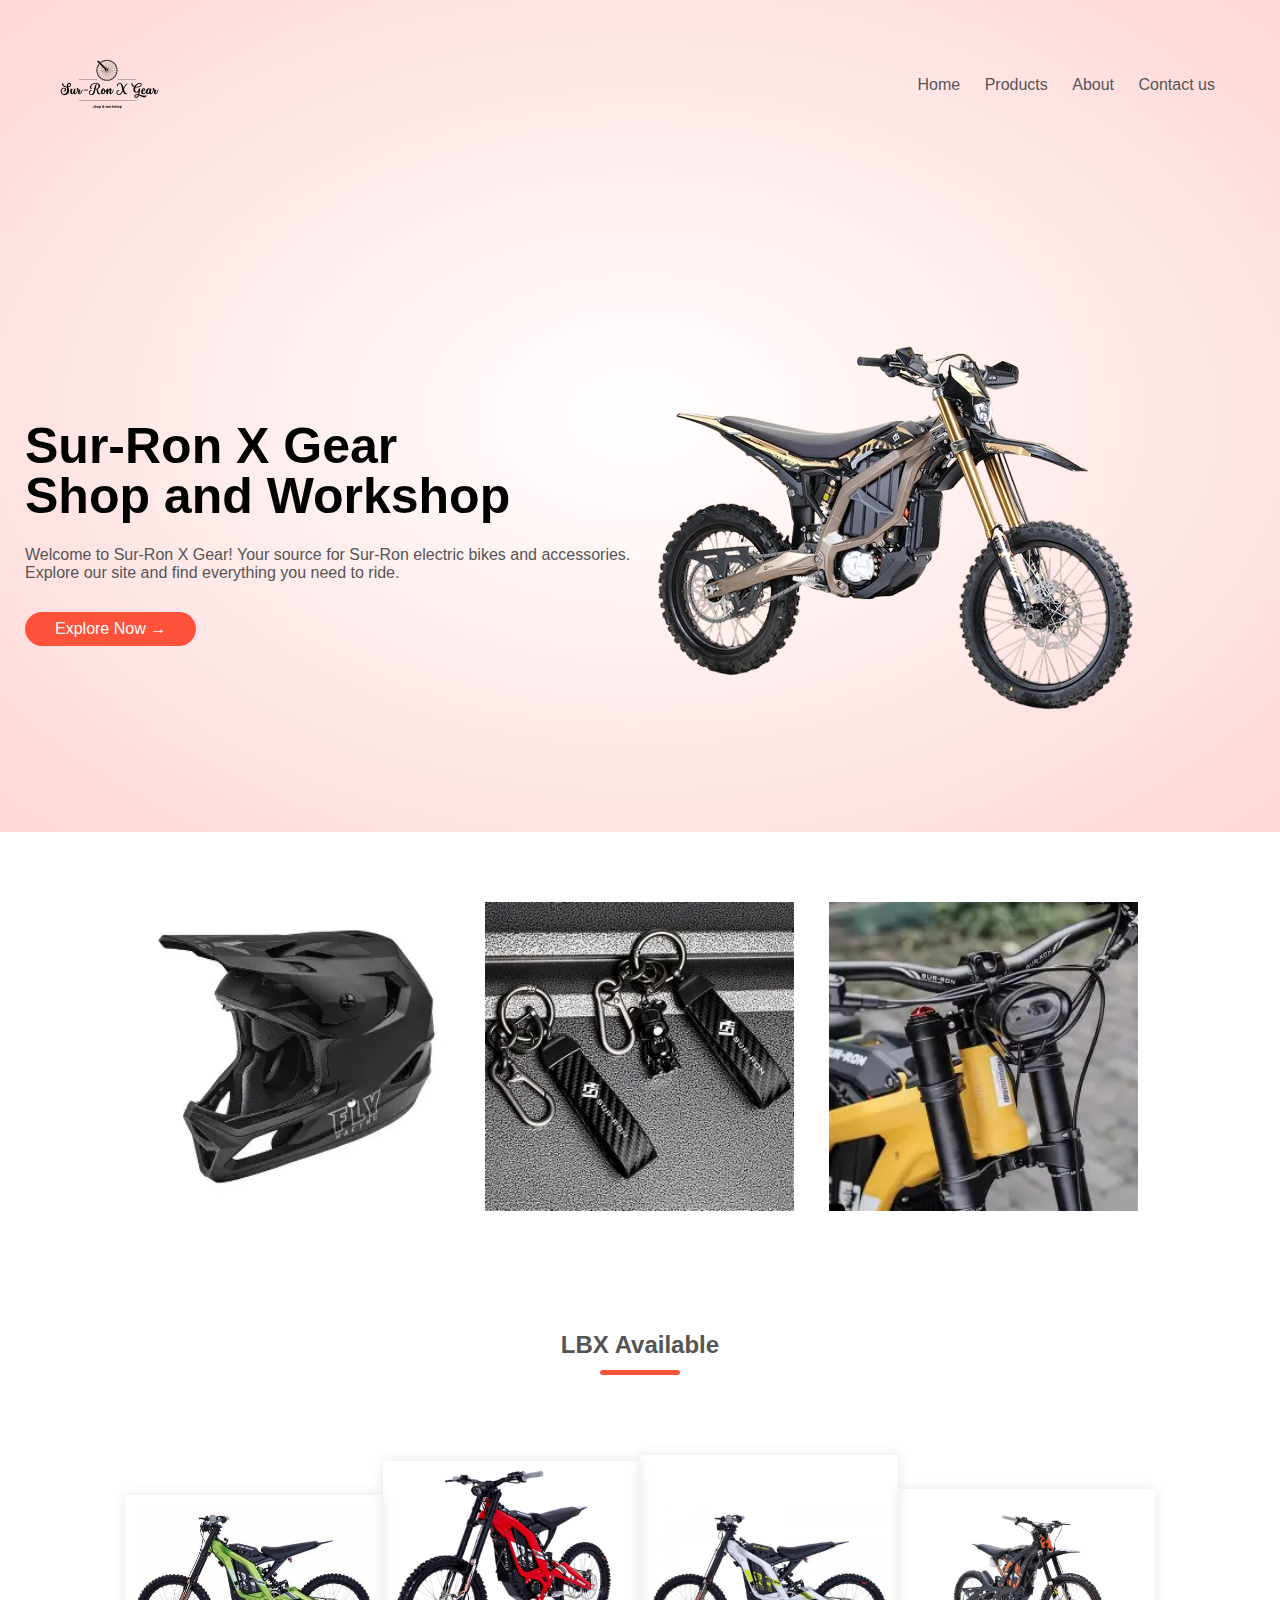
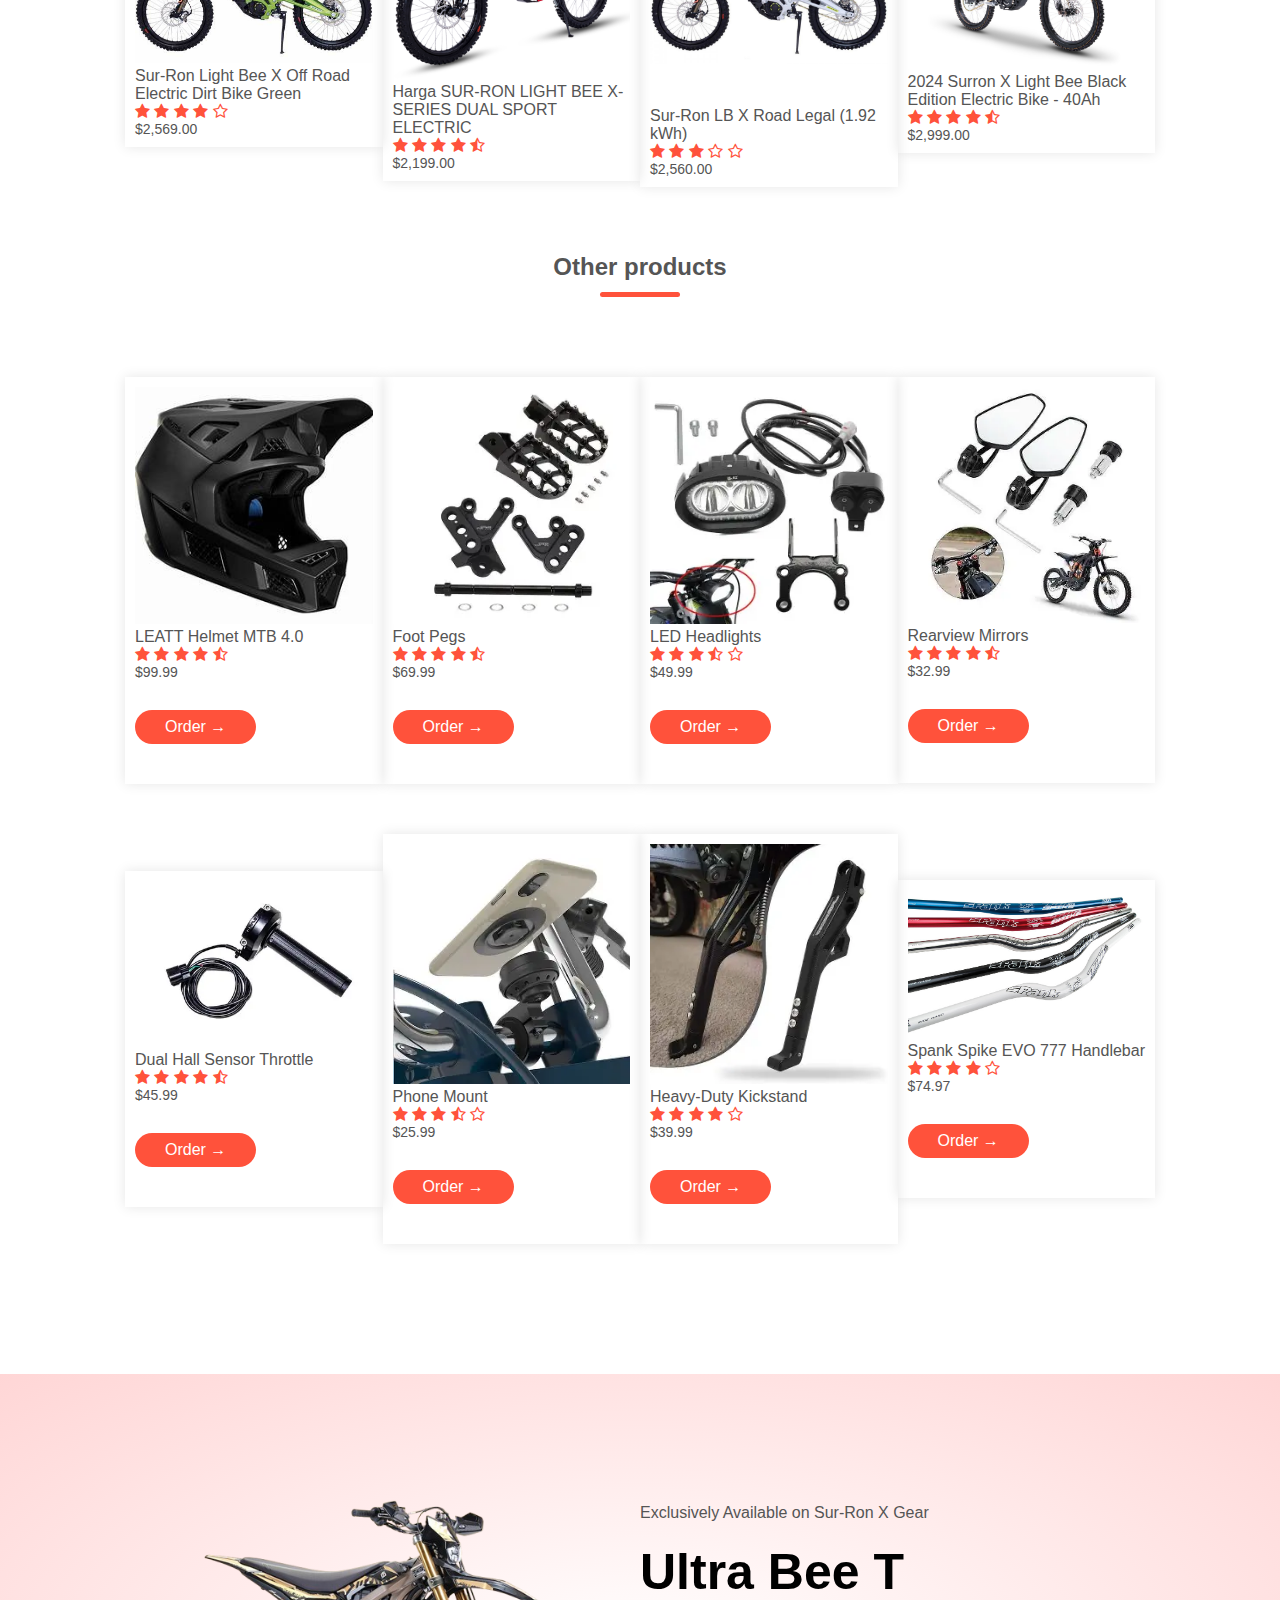
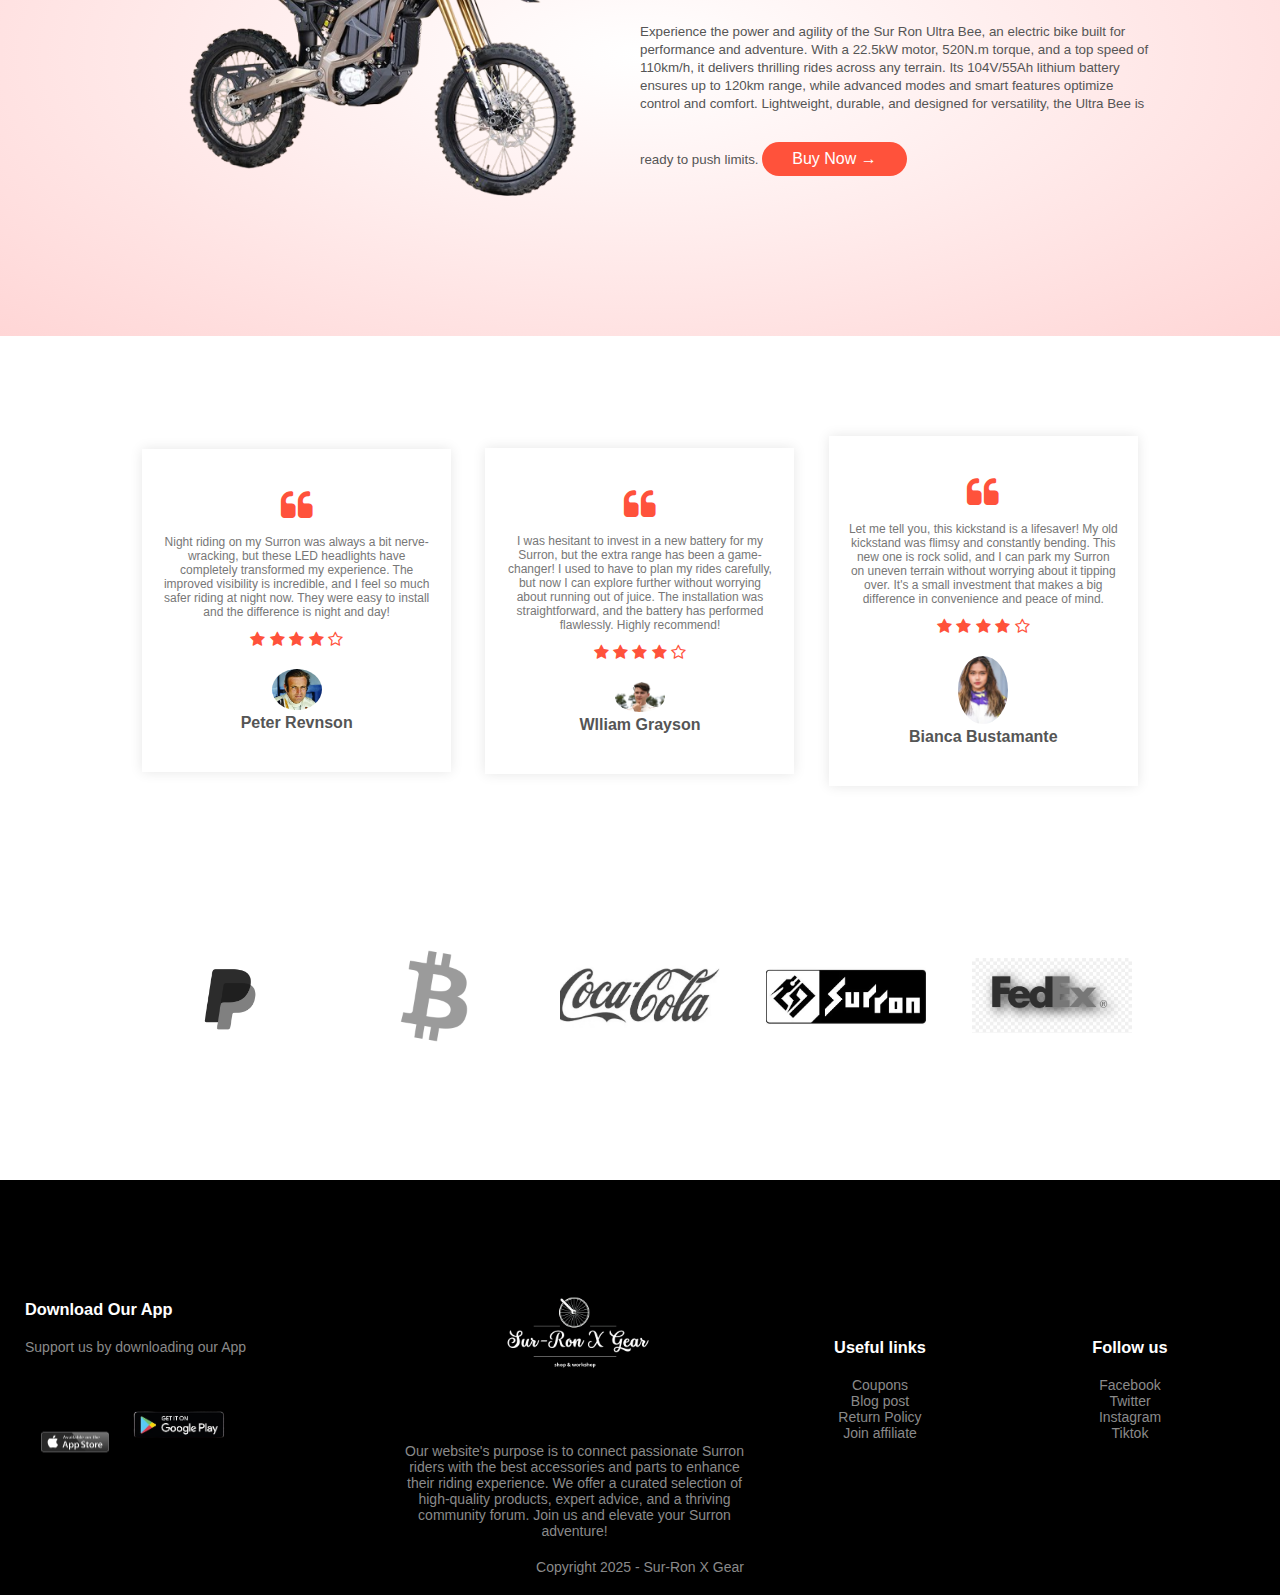
<file: index.html>
<!DOCTYPE html>
<html lang="en">
<head>
    <meta charset="UTF-8">
    <meta name="viewport" content="width=device-width, initial-scale=1.0">
    <title>Sur-Ron X Gear</title>
    <link rel="stylesheet" href="style.css">
    <link rel="stylesheet" href="https://stackpath.bootstrapcdn.com/font-awesome/4.7.0/css/font-awesome.min.css">
</head>
<body>
    <div class="header">
    <div class="container">
        <div class="navbar">
            <div class="logo">
                <a href="index.html">
                <img src="images/eComLogo.png" width="125px">
            </a>
            </div>
            <nav>
                <ul id="MenuItems">
                    <li>
                        <a href="index.html">Home</a>
                    </li>
                    <li>
                        <a href="product.html">Products</a>
                    </li>
                    <li>
                        <a href="about.html">About</a>
                    </li>
                    <li>
                        <a href="message.html">Contact us</a>
                    </li>
                </ul>
            </nav>
            <img src="images/menu.webp" class="menu-icon" onclick="menutoggle()">
           </div>
           <div class="row">
                <div class="col-2">
                    <h1>Sur-Ron X Gear <br>Shop and Workshop</h1>
                    <p>Welcome to Sur-Ron X Gear! Your source for Sur-Ron electric bikes and accessories.  
                        <br>
                        Explore our site and find everything you need to ride.
                    </p>
                    <a href="product.html" class="btn">Explore Now &#8594;</a>
                </div>
                <div class="col-2">
                    <img src="images/surron ultre bee.png" alt="">
                </div>
           </div>
    </div>
</div>

<!-------featured categories------>
<div class="categories">
    <div class="small-container">
    <div class="row">
        <div class="col-3">
            <img src="images/accesory1.webp" alt="">
        </div>
        <div class="col-3">
            <img src="images/accesory2.webp" alt="">
        </div>
        <div class="col-3">
            <img src="images/accesory3.webp" alt="">
        </div>
    </div>
</div>
</div>
<!-------featured products------>
<div class="small-container">
    <h2 class="title">LBX Available </h2>
    <div class="row">
        <div class="col-4">
           <a href="productdetails1.html"><img src="images/product1.jpeg" alt="">
           </a> 
           <a href="productdetails1.html"><h4>Sur-Ron Light Bee X Off Road Electric Dirt Bike Green</h4></a>
            <div class="rating">
                <i class="fa fa-star" ></i>
                <i class="fa fa-star" ></i>
                <i class="fa fa-star" ></i>
                <i class="fa fa-star" ></i>
                <i class="fa fa-star-o" ></i>
            </div>
            <p>$2,569.00</p>
        </div>
        <div class="col-4">
            <a href="productdetails2.html"><img src="images/product2.png" alt=""></a>
            <h4>Harga SUR-RON LIGHT BEE X-SERIES DUAL SPORT ELECTRIC</h4>
            <div class="rating">
                <i class="fa fa-star" ></i>
                <i class="fa fa-star" ></i>
                <i class="fa fa-star" ></i>
                <i class="fa fa-star" ></i>
                <i class="fa fa-star-half-o" ></i>
            </div>
            <p>$2,199.00</p>
        </div>
        <div class="col-4">
            <a href="productdetails3.html"><img src="images/Product3.jpg" alt=""></a>
            <h4>
                Sur-Ron LB X Road Legal (1.92 kWh)</h4>
            <div class="rating">
                <i class="fa fa-star" ></i>
                <i class="fa fa-star" ></i>
                <i class="fa fa-star" ></i>
                <i class="fa fa-star-o" ></i>
                <i class="fa fa-star-o" ></i>
            </div>
            <p>$2,560.00</p>
        </div>
        <div class="col-4">
           <a href="productdetails4.html"> <img src="images/product4.jpg" alt=""></a>
            <h4>
                2024 Surron X Light Bee Black Edition Electric Bike - 40Ah </h4>
            <div class="rating">
                <i class="fa fa-star" ></i>
                <i class="fa fa-star" ></i>
                <i class="fa fa-star" ></i>
                <i class="fa fa-star" ></i>
                <i class="fa fa-star-half-o" ></i>
            </div>
            <p>$2,999.00</p>
        </div>
    </div>
    <h2 class="title">Other products</h2>
    <div class="row">
        <div class="col-4">
            <img src="images/product5.jpeg" alt="">
            <h4>LEATT Helmet MTB 4.0 </h4>
            <div class="rating">
                <i class="fa fa-star" ></i>
                <i class="fa fa-star" ></i>
                <i class="fa fa-star" ></i>
                <i class="fa fa-star" ></i>
                <i class="fa fa-star-half-o" ></i>
            </div>
            <p>$99.99</p>
            <a href="message.html" class="btn">Order &#8594;</a>
        </div>
        <div class="col-4">
            <img src="images/product6.webp" alt="">
            <h4> Foot Pegs</h4>
            <div class="rating">
                <i class="fa fa-star" ></i>
                <i class="fa fa-star" ></i>
                <i class="fa fa-star" ></i>
                <i class="fa fa-star" ></i>
                <i class="fa fa-star-half-o" ></i>
            </div>
            <p>$69.99</p>
            <a href="message.html" class="btn">Order &#8594;</a>
        </div>
        <div class="col-4">
            <img src="images/product7.webp" alt="">
            <h4>LED Headlights</h4>
            <div class="rating">
                <i class="fa fa-star" ></i>
                <i class="fa fa-star" ></i>
                <i class="fa fa-star" ></i>
                <i class="fa fa-star-half-o" ></i>
                <i class="fa fa-star-o" ></i>
            </div>
            <p>$49.99</p>
            <a href="message.html" class="btn">Order &#8594;</a>
        </div>
        <div class="col-4">
            <img src="images/product8.webp" alt="">
            <h4>Rearview Mirrors</h4>
            <div class="rating">
                <i class="fa fa-star" ></i>
                <i class="fa fa-star" ></i>
                <i class="fa fa-star" ></i>
                <i class="fa fa-star" ></i>
                <i class="fa fa-star-half-o" ></i>
            </div>
            <p>$32.99</p>
            <a href="message.html" class="btn">Order &#8594;</a>
        </div>
    </div>
    <div class="row">
        <div class="col-4">
            <img src="images/product12.webp" alt="">
            <h4>Dual Hall Sensor Throttle</h4>
            <div class="rating">
                <i class="fa fa-star" ></i>
                <i class="fa fa-star" ></i>
                <i class="fa fa-star" ></i>
                <i class="fa fa-star" ></i>
                <i class="fa fa-star-half-o" ></i>
            </div>
            <p>$45.99</p>
            <a href="message.html" class="btn">Order &#8594;</a>
        </div>
        <div class="col-4">
            <img src="images/product9.webp" alt="">
            <h4>Phone Mount</h4>
            <div class="rating">
                <i class="fa fa-star" ></i>
                <i class="fa fa-star" ></i>
                <i class="fa fa-star" ></i>
                <i class="fa fa-star-half-o" ></i>
                <i class="fa fa-star-o" ></i>
            </div>
            <p>$25.99</p>
            <a href="message.html" class="btn">Order &#8594;</a>
        </div>
        <div class="col-4">
            <img src="images/product10.webp" alt="">
            <h4>Heavy-Duty Kickstand</h4>
            <div class="rating">
                <i class="fa fa-star" ></i>
                <i class="fa fa-star" ></i>
                <i class="fa fa-star" ></i>
                <i class="fa fa-star" ></i>
                <i class="fa fa-star-o" ></i>
            </div>
            <p>$39.99</p>
            <a href="message.html" class="btn">Order &#8594;</a>
        </div>
        <div class="col-4">
            <img src="images/product11.jpeg" alt="">
            <h4>
                Spank Spike EVO 777 Handlebar</h4>
            <div class="rating">
                <i class="fa fa-star" ></i>
                <i class="fa fa-star" ></i>
                <i class="fa fa-star" ></i>
                <i class="fa fa-star" ></i>
                <i class="fa fa-star-o" ></i>
            </div>
            <p>$74.97</p>
            <a href="message.html" class="btn">Order &#8594;</a>
        </div>
    </div>
</div>
<!------offer------>
<div class="offer">
    <div class="small-container">
        <div class="row">
            <div class="col-2">
                <img src="images/surron ultre bee.png" class="offer-img">
            </div>
            <div class="col-2">
                <p>Exclusively Available on <a href="index.html">Sur-Ron X Gear</a></p>
                <h1>Ultra Bee T</h1>
                <small>Experience the power and agility of the Sur Ron Ultra Bee, an electric bike built for performance and adventure. 
                    With a 22.5kW motor, 520N.m torque, and a top speed of 110km/h, it delivers thrilling rides across any terrain.
                     Its 104V/55Ah lithium battery ensures up to 120km range, while advanced modes and smart features optimize control and comfort.
                      Lightweight, durable, and designed for versatility, the Ultra Bee is ready to push limits.
                </small>
                <a href="message.html" class="btn">Buy Now &#8594;</a>
            </div>
        </div>
    </div>
</div>
<!------testimonials------>

<div class="testimonial">
    <div class="small-container">
        <div class="row">
            <div class="col-3">
                <i class="fa fa-quote-left" ></i>
                <p>Night riding on my Surron was always a bit nerve-wracking, but these LED headlights have completely transformed my experience.
                     The improved visibility is incredible, and I feel so much safer riding at night now. 
                    They were easy to install and the difference is night and day!

                </p>
                <div class="rating">
                    <i class="fa fa-star" ></i>
                    <i class="fa fa-star" ></i>
                    <i class="fa fa-star" ></i>
                    <i class="fa fa-star" ></i>
                    <i class="fa fa-star-o" ></i>
                </div>
                <img src="images/testimony1.webp" alt="">
                <h3>Peter Revnson</h3>
            </div>
            <div class="col-3">
                <i class="fa fa-quote-left" ></i>
                <p>I was hesitant to invest in a new battery for my Surron, but the extra range has been a game-changer! I used to have to plan my rides carefully, 
                    but now I can explore further without worrying about running out of juice. The installation was straightforward, and the battery has performed flawlessly. Highly recommend!
                </p>
                <div class="rating">
                    <i class="fa fa-star" ></i>
                    <i class="fa fa-star" ></i>
                    <i class="fa fa-star" ></i>
                    <i class="fa fa-star" ></i>
                    <i class="fa fa-star-o" ></i>
                </div>
                <img src="images/testimony2.webp" alt="">
                <h3>Wlliam Grayson</h3>
            </div>
            <div class="col-3">
                <i class="fa fa-quote-left" ></i>
                <p>Let me tell you, this kickstand is a lifesaver!
                     My old kickstand was flimsy and constantly bending. This new one is rock solid, and I can park my Surron on uneven terrain without worrying about it tipping over.
                      It's a small investment that makes a big difference in convenience and peace of mind.

                </p>
                <div class="rating">
                    <i class="fa fa-star" ></i>
                    <i class="fa fa-star" ></i>
                    <i class="fa fa-star" ></i>
                    <i class="fa fa-star" ></i>
                    <i class="fa fa-star-o" ></i>
                </div>
                <img src="images/testimonyy3.webp" alt="">
                <h3>Bianca Bustamante</h3>
            </div>
        </div>
    </div>
</div>
<!-----brands-->
<div class="brands">
    <div class="small-container">
        <div class="row">
            <div class="col-5">
                <img src="images/brand1.png" alt="">
            </div>
            <div class="col-5">
                <img src="images/brand3btc.png" alt="">
            </div>
            <div class="col-5">
                <img src="images/brand5cocacola.webp" alt="">
            </div>
            <div class="col-5">
                <img src="images/brand4surron.webp" alt="">
            </div>
            <div class="col-5">
                <img src="images/brand6fedex.png" alt="">
            </div>
        </div>
    </div>
</div>
<!----footer-->
<div class="footer">
    <div class="container">
        <div class="row">
            <div class="footer-col-1">
                <h3>Download Our App</h3>
                <p>
                    Support us by downloading our App
                </p>
                <div class="app-logo">
                    <img src="images/downloadappstore.png" alt="">
                    <img src="images/downloadplaystore.png" alt="">
                </div>
            </div>
            <div class="footer-col-2">
                <img src="images/eComLogo2.png" alt="">
                <p>Our website's purpose is to connect passionate Surron riders with the best accessories and parts to
                     enhance their riding experience. We offer a curated selection of high-quality products, expert advice, and a thriving community forum. Join us and elevate your Surron adventure!</p>
            </div>
            <div class="footer-col-3">
                <h3>Useful links</h3>
                <ul>
                    <li>Coupons</li>
                    <li>Blog post</li>
                    <li>Return Policy</li>
                    <li>Join affiliate</li>
                </ul>
            </div>
            <div class="footer-col-3">
                <h3>Follow us</h3>
                <ul>
                    <li>Facebook</li>
                    <li>Twitter</li>
                    <li>Instagram</li>
                    <li>Tiktok</li>
                </ul>
            </div>
            <hr>
            <p class="copyright">
                Copyright 2025 - Sur-Ron X Gear
            </p>
        </div>
    </div>
</div>
<script>
    var MenuItems = document.getElementById("MenuItems");

    MenuItems.style.maxHeight = "0px";

    function menutoggle (){
        if(MenuItems.style.maxHeight == "0px")
    {
        MenuItems.style.maxHeight ="200px";
    }
        else
        {
            MenuItems.style.maxHeight = "0px";
        }
    }
</script>
</body>
</html>
</file>
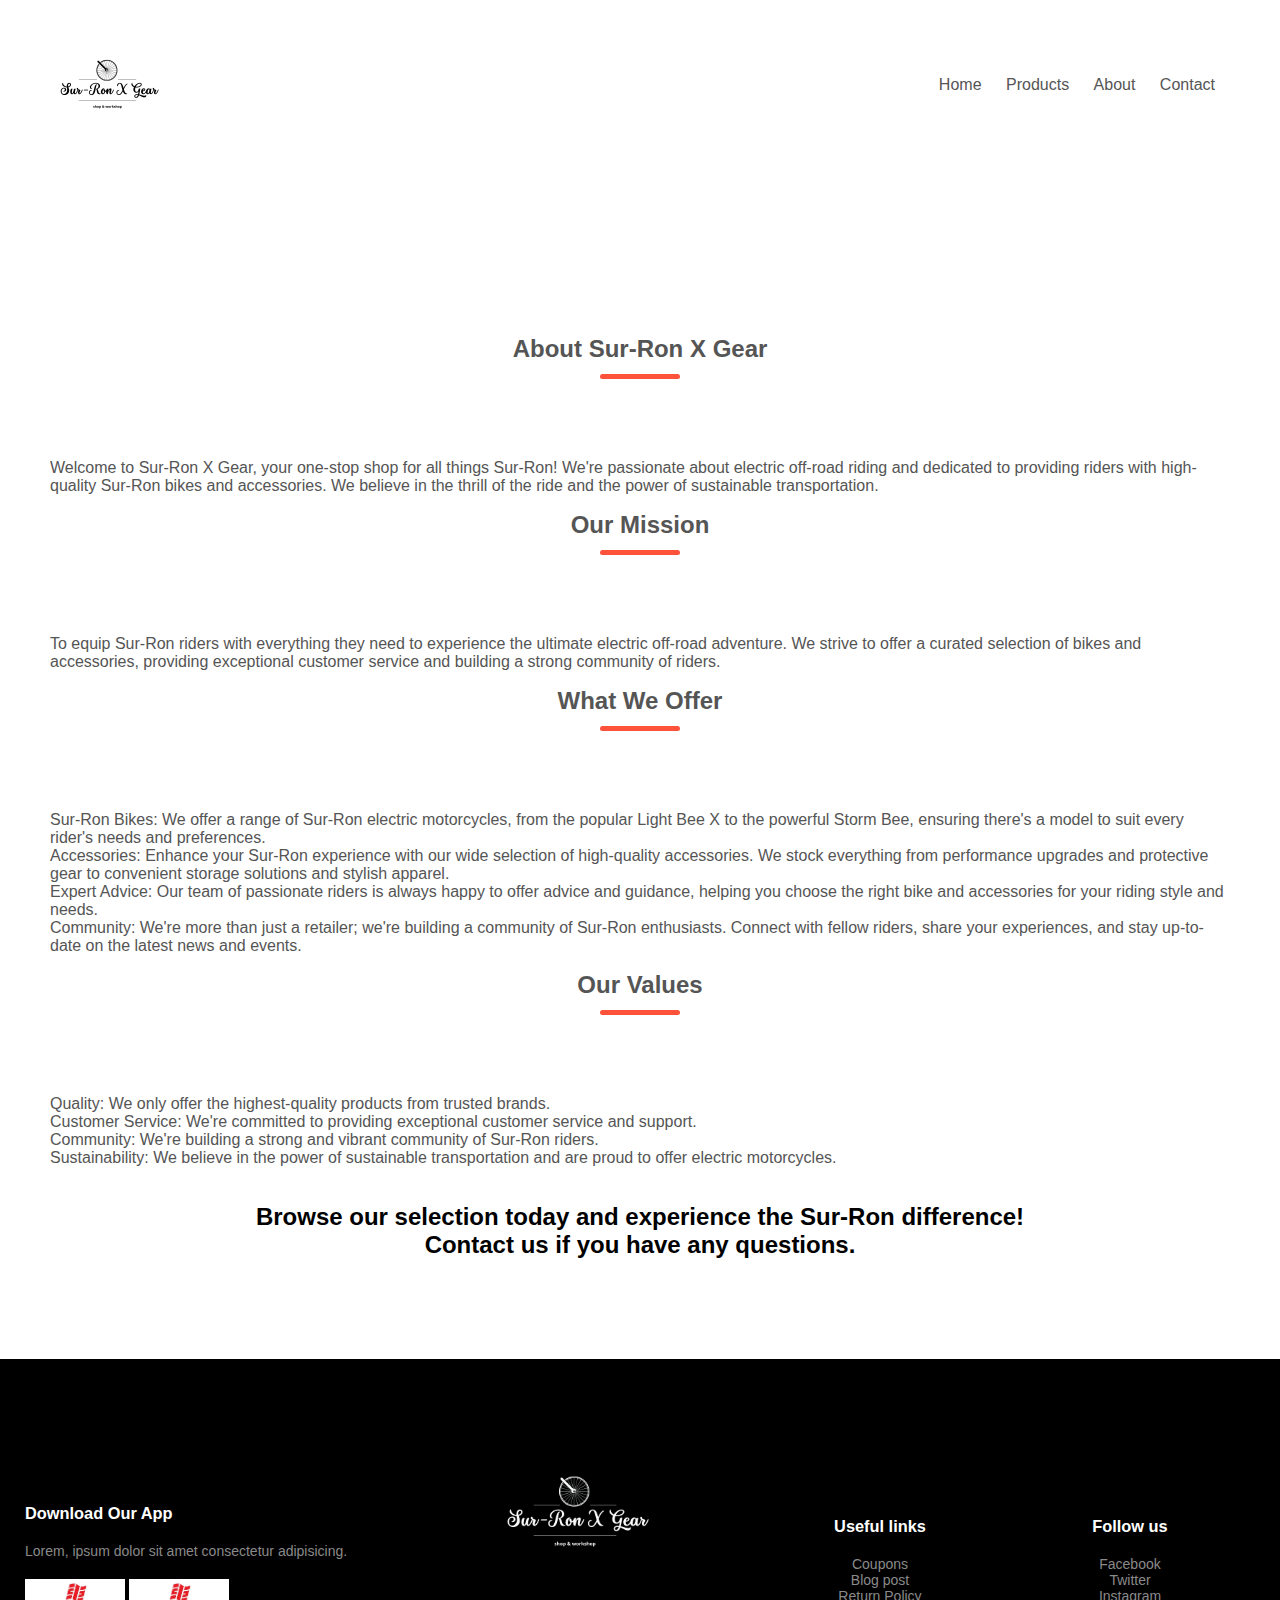
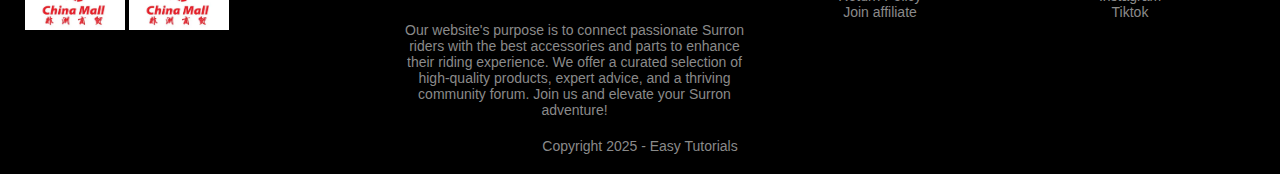
<file: about.html>
<!DOCTYPE html>
<html lang="en">
<head>
    <meta charset="UTF-8">
    <meta name="viewport" content="width=device-width, initial-scale=1.0">
    <title>About</title>
    <link rel="stylesheet" href="style.css">
    <link rel="stylesheet" href="https://stackpath.bootstrapcdn.com/font-awesome/4.7.0/css/font-awesome.min.css">
</head>
<body>
    <div class="container">
        <div class="navbar">
            <div class="logo">
               <a href="index.html"> <img src="images/eComLogo.png" width="125px"></a>
            </div>
            <nav>
                <ul id="MenuItems">
                    <li>
                        <a href="index.html">Home</a>
                    </li>
                    <li>
                        <a href="product.html">Products</a>
                    </li>
                    <li>
                        <a href="about.html">About</a>
                    </li>
                    <li>
                        <a href="message.html">Contact</a>
                    </li>
                </ul>
            </nav>
            <img src="images/menu.webp" class="menu-icon" onclick="menutoggle()">
           </div>
    </div>
    <section id="contact" class="contact-section">
    <h2 class="title">About Sur-Ron X Gear</h2>
    <p>
        Welcome to Sur-Ron X Gear, your one-stop shop for all things Sur-Ron!
         We're passionate about electric off-road riding and dedicated to providing riders with high-quality Sur-Ron bikes and accessories. We believe in the thrill of the ride and the power of sustainable transportation.
    </p>
    <h2 class="title">Our Mission</h2>
    <p>
        To equip Sur-Ron riders with everything they need to experience the ultimate electric off-road adventure.
         We strive to offer a curated selection of bikes and accessories, providing exceptional customer service and building a strong community of riders. 
    </p>
    <h2 class="title">What We Offer</h2>
    <p>
        Sur-Ron Bikes: We offer a range of Sur-Ron electric motorcycles, from the popular Light Bee X to the powerful Storm Bee, ensuring there's a model to suit every rider's needs and preferences.
<br>
Accessories: Enhance your Sur-Ron experience with our wide selection of high-quality accessories. We stock everything from performance upgrades and protective gear to convenient storage solutions and stylish apparel.
<br>
Expert Advice: Our team of passionate riders is always happy to offer advice and guidance, helping you choose the right bike and accessories for your riding style and needs.
<br>Community: We're more than just a retailer; we're building a community of Sur-Ron enthusiasts. Connect with fellow riders, share your experiences, and stay up-to-date on the latest news and events.
    </p>
    <h2 class="title">Our Values</h2>
    <p>
        Quality: We only offer the highest-quality products from trusted brands.
<br>
Customer Service: We're committed to providing exceptional customer service and support.
<br>
Community: We're building a strong and vibrant community of Sur-Ron riders.
<br>
Sustainability: We believe in the power of sustainable transportation and are proud to offer electric motorcycles.
    </p>
    <br>
    <br>
    <h2>Browse our selection today and experience the Sur-Ron difference!
        <br> Contact us if you have any questions.</h2>



    </section>



    <div class="footer">
        <div class="container">
            <div class="row">
                <div class="footer-col-1">
                    <h3>Download Our App</h3>
                    <p>
                        Lorem, ipsum dolor sit amet consectetur adipisicing.
                    </p>
                    <div class="app-logo">
                        <img src="images/logo.webp" alt="">
                        <img src="images/logo.webp" alt="">
                    </div>
                </div>
                <div class="footer-col-2">
                    <img src="images/eComLogo2.png" alt="">
                    <p>Our website's purpose is to connect passionate Surron riders with the best accessories and parts to
                         enhance their riding experience. We offer a curated selection of high-quality products, expert advice, and a thriving community forum. Join us and elevate your Surron adventure!</p>
                </div>
                <div class="footer-col-3">
                    <h3>Useful links</h3>
                    <ul>
                        <li>Coupons</li>
                        <li>Blog post</li>
                        <li>Return Policy</li>
                        <li>Join affiliate</li>
                    </ul>
                </div>
                <div class="footer-col-3">
                    <h3>Follow us</h3>
                    <ul>
                        <li>Facebook</li>
                        <li>Twitter</li>
                        <li>Instagram</li>
                        <li>Tiktok</li>
                    </ul>
                </div>
                <hr>
                <p class="copyright">
                    Copyright 2025 - Easy Tutorials
                </p>
            </div>
        </div>
    </div>
<script>
    var MenuItems = document.getElementById("MenuItems");

    MenuItems.style.maxHeight = "0px";

    function menutoggle (){
        if(MenuItems.style.maxHeight == "0px")
    {
        MenuItems.style.maxHeight ="200px";
    }
        else
        {
            MenuItems.style.maxHeight = "0px";
        }
    }
</script>
</body>
</html>
</file>
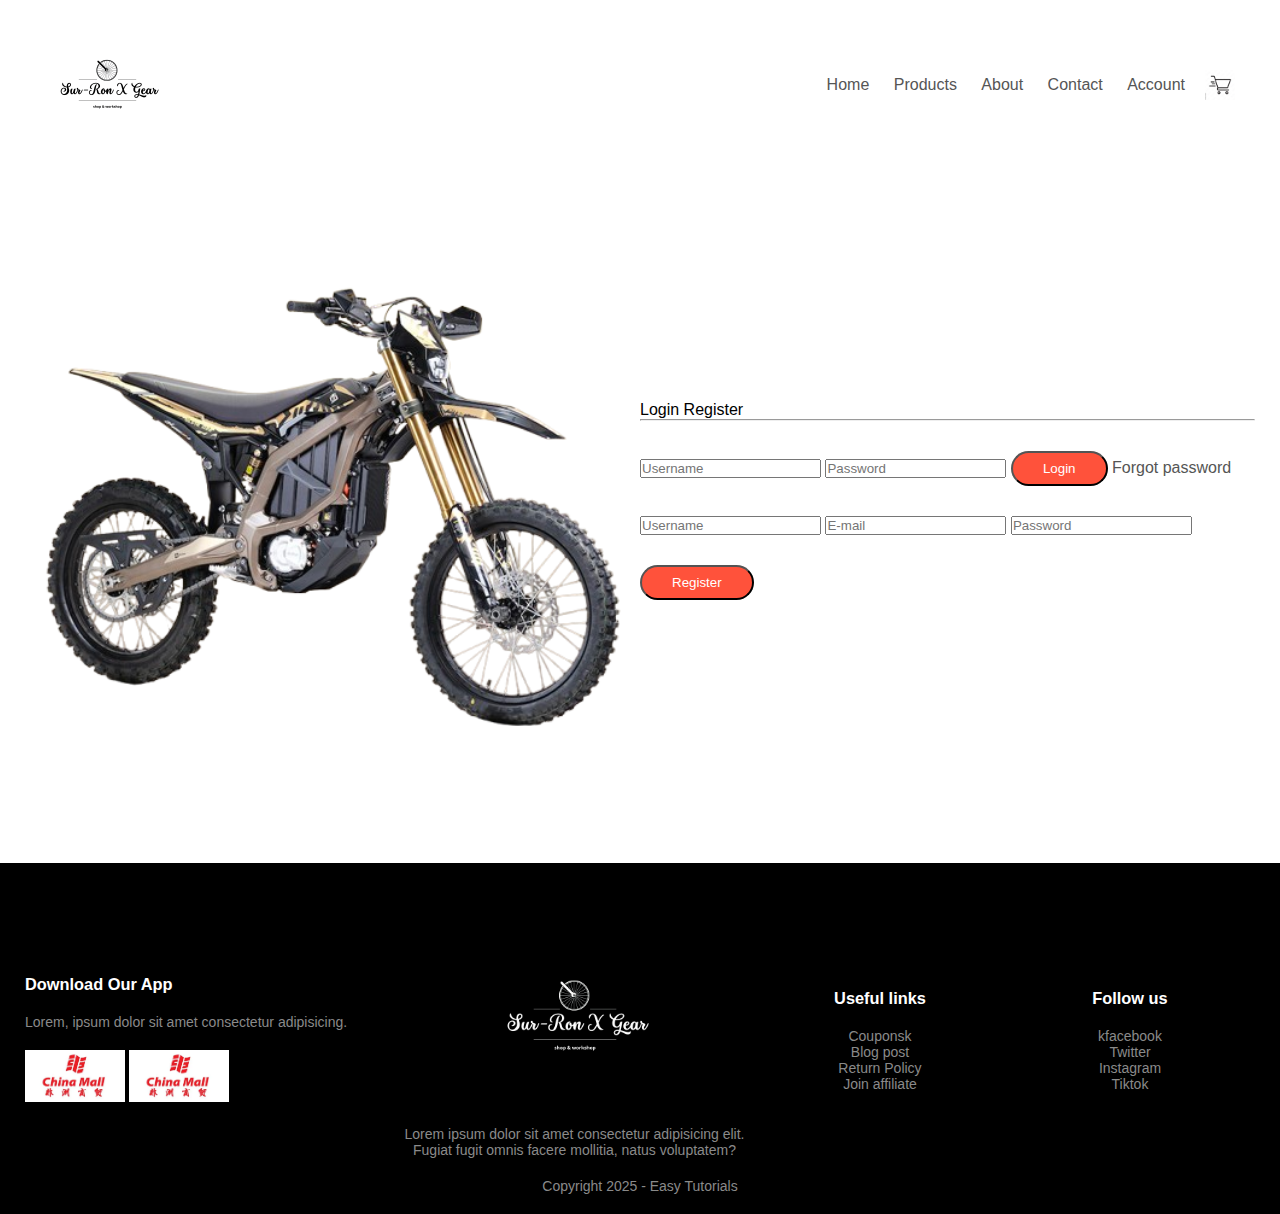
<file: account.html>
<!DOCTYPE html>
<html lang="en">
<head>
    <meta charset="UTF-8">
    <meta name="viewport" content="width=device-width, initial-scale=1.0">
    <title>Account - China Mall</title>
    <link rel="stylesheet" href="style.css">
    <link rel="stylesheet" href="https://stackpath.bootstrapcdn.com/font-awesome/4.7.0/css/font-awesome.min.css">
</head>
<body>
    <div class="container"> 
        <div class="navbar">
            <div class="logo">
                <a href="index.html"><img src="images/eComLogo.png" width="125px"></a>
            </div>
            <nav>
                <ul id="MenuItems">
                    <li>
                        <a href="index.html">Home</a>
                    </li>
                    <li>
                        <a href="product.html">Products</a>
                    </li>
                    <li>
                        <a href="">About</a>
                    </li>
                    <li>
                        <a href="message.html">Contact</a>
                    </li>
                    <li>
                        <a href="account.html">Account</a>
                    </li>
                </ul>
            </nav>
            <img src="images/cart.webp" width="30px">
            <img src="images/menu.webp" class="menu-icon" onclick="menutoggle()">
           </div>
    </div>


    <!-------account page-->

    <div class="account-page">
        <div class="container">
            <div class="row">
                <div class="col-2">
                    <img src="images/surron ultre bee.png" width="100%">
                </div>
                <div class="col-2">
                  <div class="form-container">
                    <div class="form-btn">
                        <span onclick="login()">Login</span>
                        <span onclick="register()">Register</span>
                        <hr id="Indicator">
                    </div>

                    <form id="LoginForm">
                        <input type="text" placeholder="Username">
                        <input type="password" placeholder="Password">
                        <button type="submit" class="btn"> Login</button>
                        <a href="">Forgot password</a>
                    </form>

                    <form id="RegForm">
                        <input type="text" placeholder="Username">
                        <input type="email" placeholder="E-mail">
                        <input type="password" placeholder="Password">
                        <button type="submit" class="btn"> Register</button>
                    </form>
                  </div>
                </div>
            </div>
        </div>
    </div>

<!----footer-->
<div class="footer">
    <div class="container">
        <div class="row">
            <div class="footer-col-1">
                <h3>Download Our App</h3>
                <p>
                    Lorem, ipsum dolor sit amet consectetur adipisicing.
                </p>
                <div class="app-logo">
                    <img src="images/logo.webp" alt="">
                    <img src="images/logo.webp" alt="">
                </div>
            </div>
            <div class="footer-col-2">
                <img src="images/eComLogo2.png" alt="">
                <p>Lorem ipsum dolor sit amet consectetur adipisicing elit. Fugiat fugit omnis facere mollitia, natus voluptatem?</p>
            </div>
            <div class="footer-col-3">
                <h3>Useful links</h3>
                <ul>
                    <li>Couponsk</li>
                    <li>Blog post</li>
                    <li>Return Policy</li>
                    <li>Join affiliate</li>
                </ul>
            </div>
            <div class="footer-col-3">
                <h3>Follow us</h3>
                <ul>
                    <li>kfacebook</li>
                    <li>Twitter</li>
                    <li>Instagram</li>
                    <li>Tiktok</li>
                </ul>
            </div>
            <hr>
            <p class="copyright">
                Copyright 2025 - Easy Tutorials
            </p>
        </div>
    </div>
</div>
<script>
    var MenuItems = document.getElementById("MenuItems");

    MenuItems.style.maxHeight = "0px";

    function menutoggle (){
        if(MenuItems.style.maxHeight == "0px")
    {
        MenuItems.style.maxHeight ="200px";
    }
        else
        {
            MenuItems.style.maxHeight = "0px";
        }
    }
</script>
    <!---js for toggle form-->

    <script>
        var LoginForm = document.getElementById("LoginForm");
        var RegForm = document.getElementById("RegForm");
        var Indicator = document.getElementById("Indicator");

        function register(){
            RegForm.style.transform = "translateX(0px)";
            LoginForm.style.transform = "translateX(0px)";
            Indicator.style.transform = "translateX(100px)";
        }
        function login(){
            RegForm.style.transform = "translateX(300px)";
            LoginForm.style.transform = "translateX(300px)";
            Indicator.style.transform = "translateX(0px)";
        }
    </script>


</body>
</html>
</file>
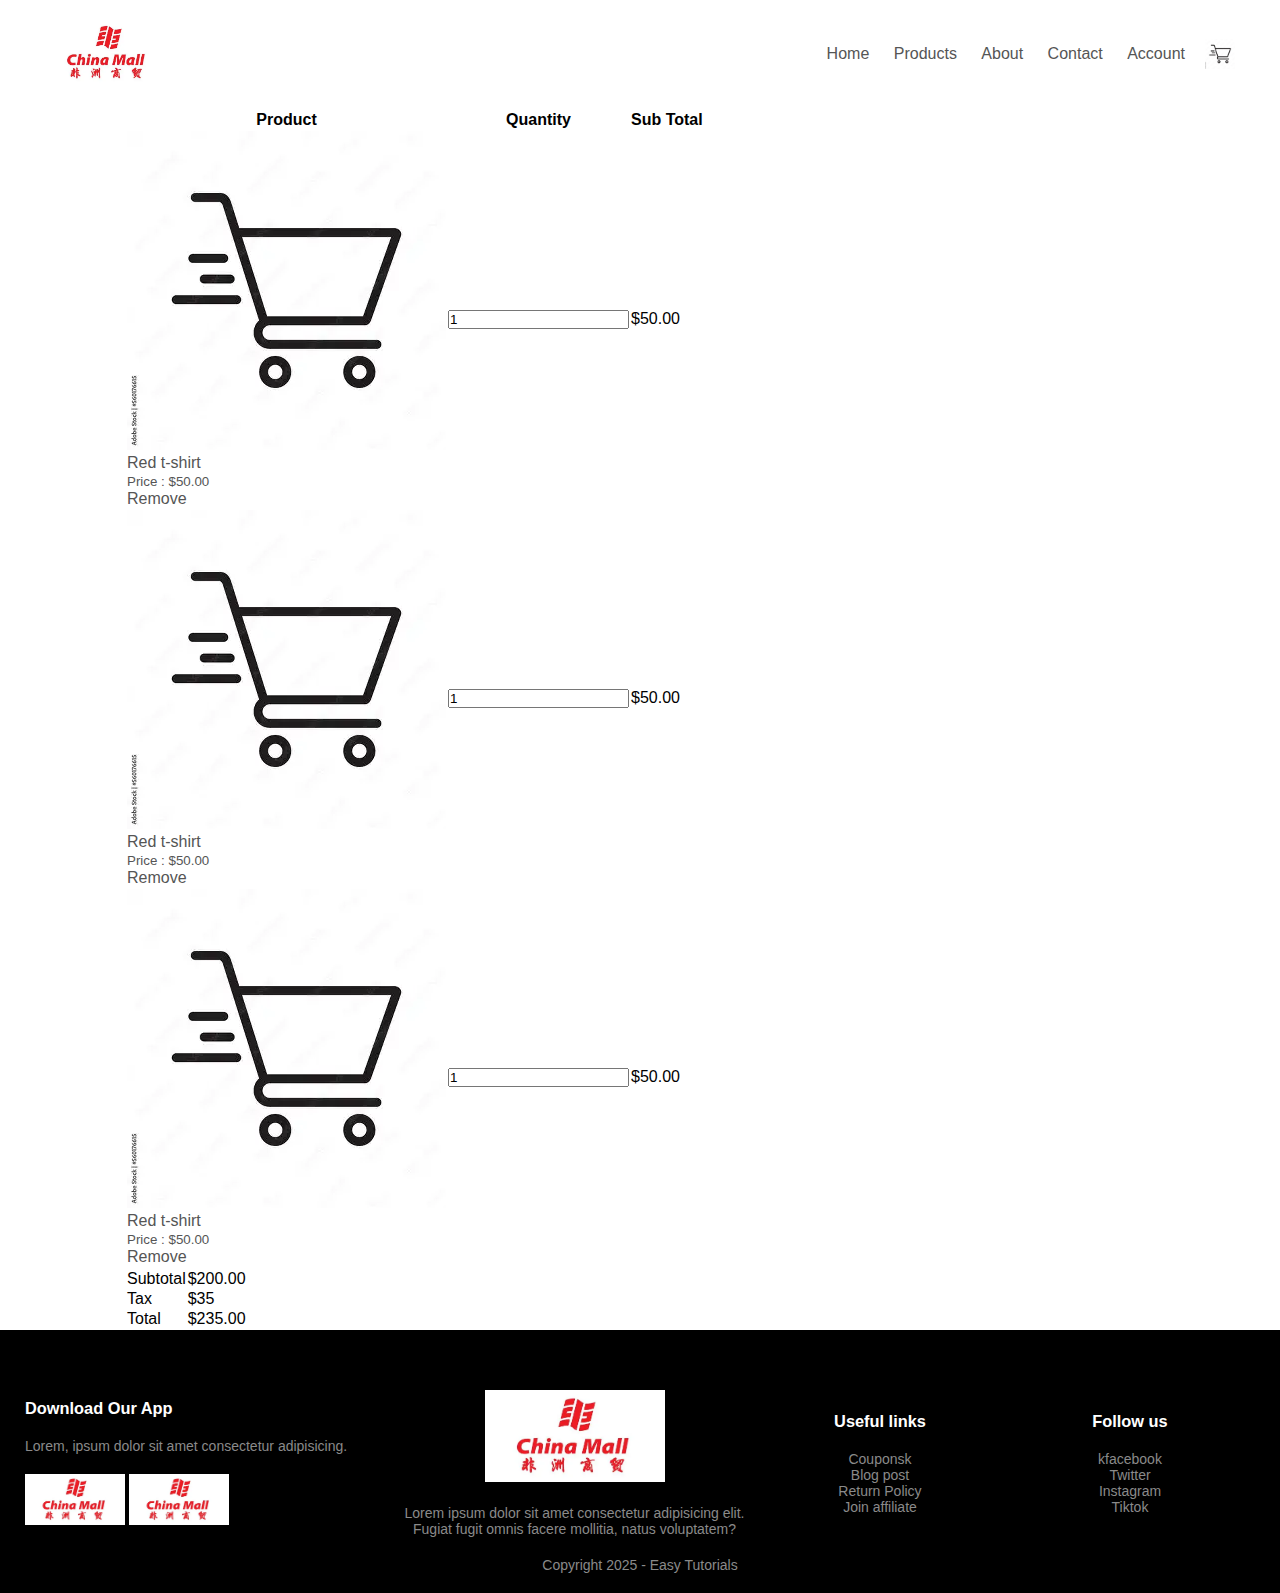
<file: cart.html>
<!DOCTYPE html>
<html lang="en">
<head>
    <meta charset="UTF-8">
    <meta name="viewport" content="width=device-width, initial-scale=1.0">
    <title>All Products - China Mall</title>
    <link rel="stylesheet" href="style.css">
    <link rel="stylesheet" href="https://stackpath.bootstrapcdn.com/font-awesome/4.7.0/css/font-awesome.min.css">
</head>
<body>
    <div class="container">
        <div class="navbar">
            <div class="logo">
                <a href="index.html"><img src="images/logo.webp" width="125px"></a>
            </div>
            <nav>
                <ul id="MenuItems">
                    <li>
                        <a href="index.html">Home</a>
                    </li>
                    <li>
                        <a href="product.html">Products</a>
                    </li>
                    <li>
                        <a href="">About</a>
                    </li>
                    <li>
                        <a href="">Contact</a>
                    </li>
                    <li>
                        <a href="account.html">Account</a>
                    </li>
                </ul>
            </nav>
            <img src="images/cart.webp" width="30px">
            <img src="images/menu.webp" class="menu-icon" onclick="menutoggle()">
           </div>
    </div>

    <!-----cart items details-->
    <div class="small-container cart-page">
        <table>
            <tr>
                <th>Product</th>
                <th>Quantity</th>
                <th>Sub Total</th>
            </tr>
            <tr>
                <td>
                    <div class="cart-info">
                        <img src="images/cart.webp" alt="">
                        <div>
                            <p>Red t-shirt</p>
                            <small>Price : $50.00</small>
                            <br>
                            <a href="">Remove</a>
                        </div>
                    </div>

                </td>
                <td><input type="number" value="1"></td>
                <td >$50.00</td>
            </tr>
            <tr>
                <td>
                    <div class="cart-info">
                        <img src="images/cart.webp" alt="">
                        <div>
                            <p>Red t-shirt</p>
                            <small>Price : $50.00</small>
                            <br>
                            <a href="">Remove</a>
                        </div>
                    </div>

                </td>
                <td><input type="number" value="1"></td>
                <td >$50.00</td>
            </tr>
            <tr>
                <td>
                    <div class="cart-info">
                        <img src="images/cart.webp" alt="">
                        <div>
                            <p>Red t-shirt</p>
                            <small>Price : $50.00</small>
                            <br>
                            <a href="">Remove</a>
                        </div>
                    </div>

                </td>
                <td><input type="number" value="1"></td>
                <td >$50.00</td>
            </tr>
        </table>

        <div class="total-price">
            <table>
                <tr>
                    <td>Subtotal</td>
                    <td>$200.00</td>
                </tr>
                <tr>
                    <td>Tax</td>
                    <td>$35</td>
                </tr>
                <tr>
                    <td>Total</td>
                    <td>$235.00</td>
                </tr>
            </table>
        </div>



    </div>
<!----footer-->
<div class="footer">
    <div class="container">
        <div class="row">
            <div class="footer-col-1">
                <h3>Download Our App</h3>
                <p>
                    Lorem, ipsum dolor sit amet consectetur adipisicing.
                </p>
                <div class="app-logo">
                    <img src="images/logo.webp" alt="">
                    <img src="images/logo.webp" alt="">
                </div>
            </div>
            <div class="footer-col-2">
                <img src="images/logo.webp" alt="">
                <p>Lorem ipsum dolor sit amet consectetur adipisicing elit. Fugiat fugit omnis facere mollitia, natus voluptatem?</p>
            </div>
            <div class="footer-col-3">
                <h3>Useful links</h3>
                <ul>
                    <li>Couponsk</li>
                    <li>Blog post</li>
                    <li>Return Policy</li>
                    <li>Join affiliate</li>
                </ul>
            </div>
            <div class="footer-col-3">
                <h3>Follow us</h3>
                <ul>
                    <li>kfacebook</li>
                    <li>Twitter</li>
                    <li>Instagram</li>
                    <li>Tiktok</li>
                </ul>
            </div>
            <hr>
            <p class="copyright">
                Copyright 2025 - Easy Tutorials
            </p>
        </div>
    </div>
</div>
<script>
    var MenuItems = document.getElementById("MenuItems");

    MenuItems.style.maxHeight = "0px";

    function menutoggle (){
        if(MenuItems.style.maxHeight == "0px")
    {
        MenuItems.style.maxHeight ="200px";
    }
        else
        {
            MenuItems.style.maxHeight = "0px";
        }
    }
</script>
</body>
</html>
</file>
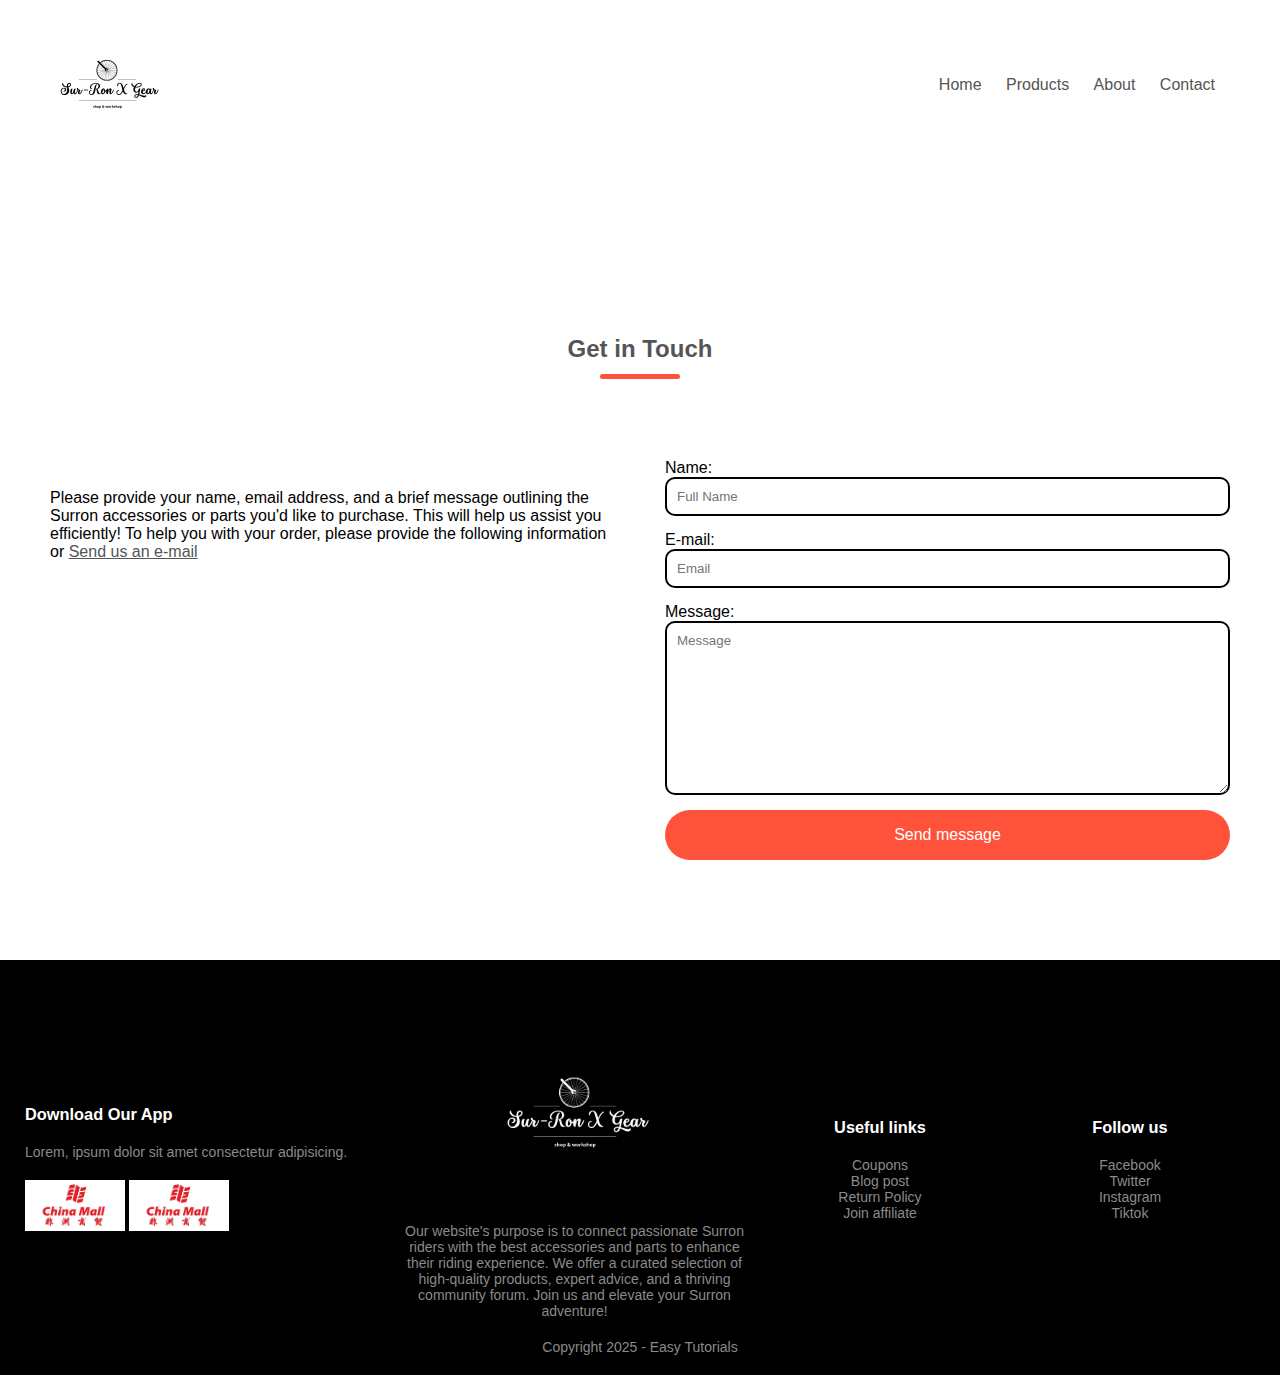
<file: message.html>
<!DOCTYPE html>
<html lang="en">
<head>
    <meta charset="UTF-8">
    <meta name="viewport" content="width=device-width, initial-scale=1.0">
    <title>Contact</title>
    <link rel="stylesheet" href="style.css">
    <link rel="stylesheet" href="https://stackpath.bootstrapcdn.com/font-awesome/4.7.0/css/font-awesome.min.css">
</head>
<body>
    <div class="container">
        <div class="navbar">
            <div class="logo">
               <a href="index.html"> <img src="images/eComLogo.png" width="125px"></a>
            </div>
            <nav>
                <ul id="MenuItems">
                    <li>
                        <a href="index.html">Home</a>
                    </li>
                    <li>
                        <a href="product.html">Products</a>
                    </li>
                    <li>
                        <a href="about.html">About</a>
                    </li>
                    <li>
                        <a href="message.html">Contact</a>
                    </li>
                </ul>
            </nav>
            <img src="images/menu.webp" class="menu-icon" onclick="menutoggle()">
           </div>
    </div>
    <section id="contact" class="contact-section">
        <h2 class="title">Get in Touch</h2>
        <div class="group">
            <div class="text">
                Please provide your name, email address, and a brief message outlining the Surron accessories or parts you'd like to purchase. This will help us assist you efficiently! To help you with your order, please provide the following information
                or <a href="mailto:surronxgear@outlook.com">Send us an e-mail</a>
            </div>
            <form action="https://formsubmit.co/3c09944441a38885ee2fab92b14ff64d" method="POST">
                <label for="name">Name:</label>
                <input type="text" id="name" name="name" placeholder="Full Name" required>

                <label for="email">E-mail:</label>
                <input type="email" id="E-mail" name="email" placeholder="Email" required>

                <label for="message">Message:</label>
                <textarea id="message" name="message" placeholder="Message" cols="30" rows="10" required></textarea>

                <button type="submit">Send message</button>
            </form>
        </div>
    </section>
    <!----footer-->
<div class="footer">
    <div class="container">
        <div class="row">
            <div class="footer-col-1">
                <h3>Download Our App</h3>
                <p>
                    Lorem, ipsum dolor sit amet consectetur adipisicing.
                </p>
                <div class="app-logo">
                    <img src="images/logo.webp" alt="">
                    <img src="images/logo.webp" alt="">
                </div>
            </div>
            <div class="footer-col-2">
                <img src="images/eComLogo2.png" alt="">
                <p>Our website's purpose is to connect passionate Surron riders with the best accessories and parts to
                     enhance their riding experience. We offer a curated selection of high-quality products, expert advice, and a thriving community forum. Join us and elevate your Surron adventure!</p>
            </div>
            <div class="footer-col-3">
                <h3>Useful links</h3>
                <ul>
                    <li>Coupons</li>
                    <li>Blog post</li>
                    <li>Return Policy</li>
                    <li>Join affiliate</li>
                </ul>
            </div>
            <div class="footer-col-3">
                <h3>Follow us</h3>
                <ul>
                    <li>Facebook</li>
                    <li>Twitter</li>
                    <li>Instagram</li>
                    <li>Tiktok</li>
                </ul>
            </div>
            <hr>
            <p class="copyright">
                Copyright 2025 - Easy Tutorials
            </p>
        </div>
    </div>
</div>
<script>
    var MenuItems = document.getElementById("MenuItems");

    MenuItems.style.maxHeight = "0px";

    function menutoggle (){
        if(MenuItems.style.maxHeight == "0px")
    {
        MenuItems.style.maxHeight ="200px";
    }
        else
        {
            MenuItems.style.maxHeight = "0px";
        }
    }
</script>
</body>
</html>
</file>
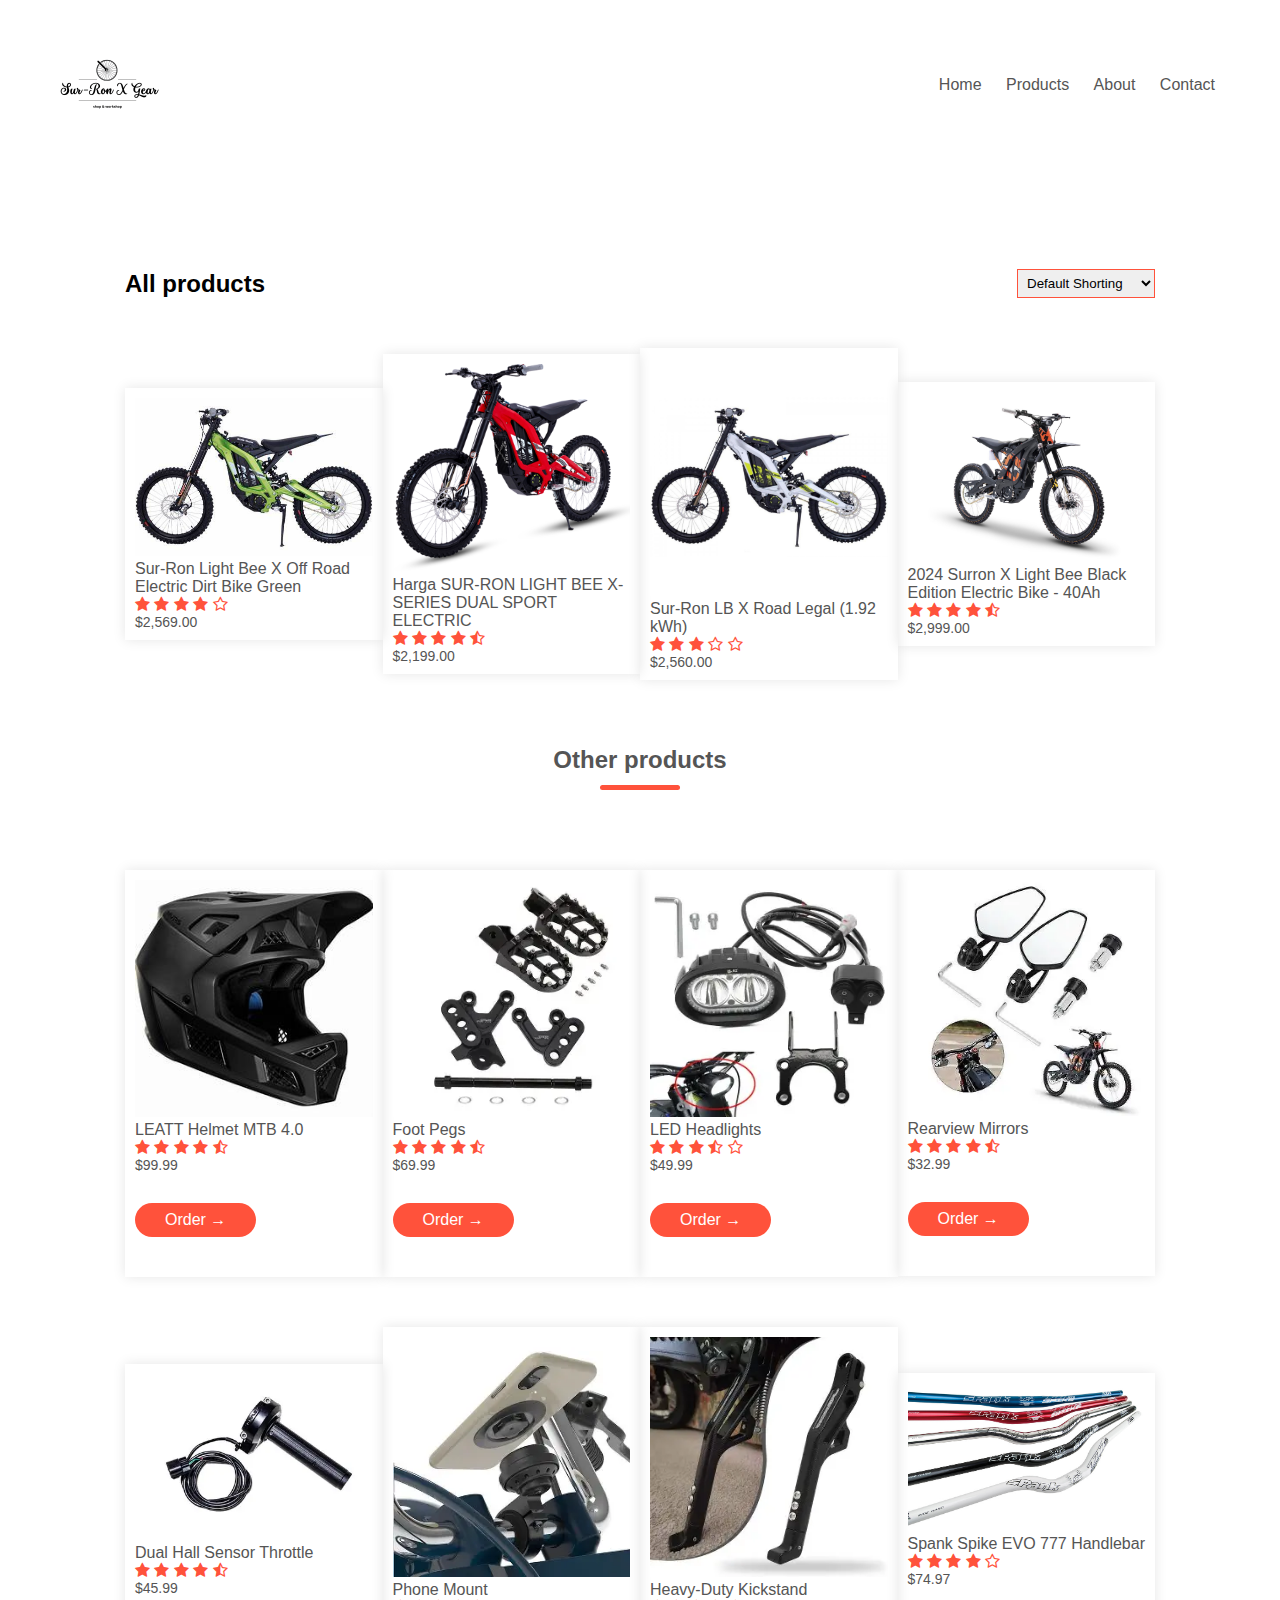
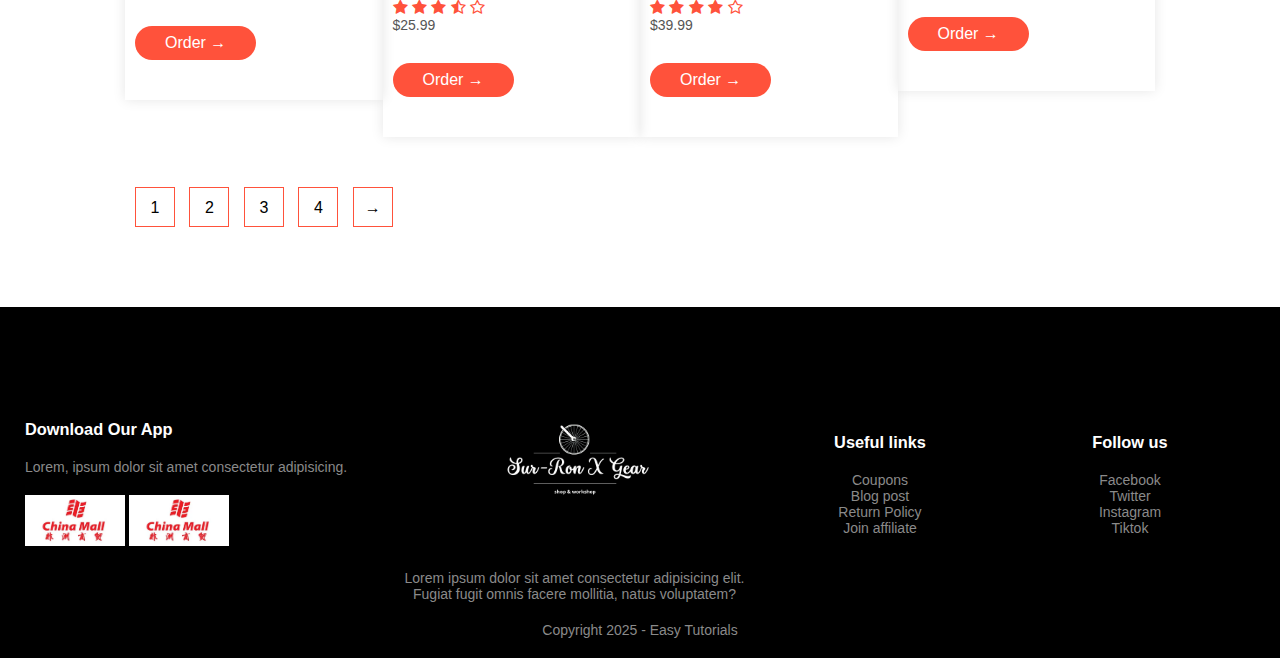
<file: product.html>
<!DOCTYPE html>
<html lang="en">
<head>
    <meta charset="UTF-8">
    <meta name="viewport" content="width=device-width, initial-scale=1.0">
    <title>All Products - China Mall</title>
    <link rel="stylesheet" href="style.css">
    <link rel="stylesheet" href="https://stackpath.bootstrapcdn.com/font-awesome/4.7.0/css/font-awesome.min.css">
</head>
<body>
    <div class="container">
        <div class="navbar">
            <div class="logo">
                <a href="index.html"><img src="images/eComLogo.png" width="125px"></a>
            </div>
            <nav>
                <ul id="MenuItems">
                    <li>
                        <a href="index.html">Home</a>
                    </li>
                    <li>
                        <a href="product.html">Products</a>
                    </li>
                    <li>
                        <a href="about.html">About</a>
                    </li>
                    <li>
                        <a href="message.html">Contact</a>
                    </li>
                </ul>
            </nav>
            <img src="images/menu.webp" class="menu-icon" onclick="menutoggle()">
           </div>
    </div>

<div class="small-container">

    <div class="row row-2">
        <h2>
            All products </h2>
            <select>
                <option>
                    Default Shorting
                </option>
                <option>
                    Sort by Price
                </option>
                <option>
                    Sort by Popularity
                </option>
                <option>
                    Sort by rating
                </option>
                lect>
                <option>
                   Sort by sale
                </option>
            </select>
       
    </div>

    <div class="row">
        <div class="col-4">
            <a href="productdetails1.html"><img src="images/product1.jpeg" alt="">
            </a> 
            <a href="productdetails1.html"><h4>Sur-Ron Light Bee X Off Road Electric Dirt Bike Green</h4></a>
             <div class="rating">
                 <i class="fa fa-star" ></i>
                 <i class="fa fa-star" ></i>
                 <i class="fa fa-star" ></i>
                 <i class="fa fa-star" ></i>
                 <i class="fa fa-star-o" ></i>
             </div>
             <p>$2,569.00</p>
         </div>
         <div class="col-4">
             <a href="productdetails2.html"><img src="images/product2.png" alt=""></a>
             <h4>Harga SUR-RON LIGHT BEE X-SERIES DUAL SPORT ELECTRIC</h4>
             <div class="rating">
                 <i class="fa fa-star" ></i>
                 <i class="fa fa-star" ></i>
                 <i class="fa fa-star" ></i>
                 <i class="fa fa-star" ></i>
                 <i class="fa fa-star-half-o" ></i>
             </div>
             <p>$2,199.00</p>
         </div>
         <div class="col-4">
             <a href="productdetails3.html"><img src="images/Product3.jpg" alt=""></a>
             <h4>
                 Sur-Ron LB X Road Legal (1.92 kWh)</h4>
             <div class="rating">
                 <i class="fa fa-star" ></i>
                 <i class="fa fa-star" ></i>
                 <i class="fa fa-star" ></i>
                 <i class="fa fa-star-o" ></i>
                 <i class="fa fa-star-o" ></i>
             </div>
             <p>$2,560.00</p>
         </div>
         <div class="col-4">
            <a href="productdetails4.html"> <img src="images/product4.jpg" alt=""></a>
             <h4>
                 2024 Surron X Light Bee Black Edition Electric Bike - 40Ah </h4>
             <div class="rating">
                 <i class="fa fa-star" ></i>
                 <i class="fa fa-star" ></i>
                 <i class="fa fa-star" ></i>
                 <i class="fa fa-star" ></i>
                 <i class="fa fa-star-half-o" ></i>
             </div>
             <p>$2,999.00</p>
         </div>
     </div>
     <h2 class="title">Other products</h2>
     <div class="row">
         <div class="col-4">
             <img src="images/product5.jpeg" alt="">
             <h4>LEATT Helmet MTB 4.0 </h4>
             <div class="rating">
                 <i class="fa fa-star" ></i>
                 <i class="fa fa-star" ></i>
                 <i class="fa fa-star" ></i>
                 <i class="fa fa-star" ></i>
                 <i class="fa fa-star-half-o" ></i>
             </div>
             <p>$99.99</p>
             <a href="message.html" class="btn">Order &#8594;</a>
         </div>
         <div class="col-4">
             <img src="images/product6.webp" alt="">
             <h4> Foot Pegs</h4>
             <div class="rating">
                 <i class="fa fa-star" ></i>
                 <i class="fa fa-star" ></i>
                 <i class="fa fa-star" ></i>
                 <i class="fa fa-star" ></i>
                 <i class="fa fa-star-half-o" ></i>
             </div>
             <p>$69.99</p>
             <a href="message.html" class="btn">Order &#8594;</a>
         </div>
         <div class="col-4">
             <img src="images/product7.webp" alt="">
             <h4>LED Headlights</h4>
             <div class="rating">
                 <i class="fa fa-star" ></i>
                 <i class="fa fa-star" ></i>
                 <i class="fa fa-star" ></i>
                 <i class="fa fa-star-half-o" ></i>
                 <i class="fa fa-star-o" ></i>
             </div>
             <p>$49.99</p>
             <a href="message.html" class="btn">Order &#8594;</a>
         </div>
         <div class="col-4">
             <img src="images/product8.webp" alt="">
             <h4>Rearview Mirrors</h4>
             <div class="rating">
                 <i class="fa fa-star" ></i>
                 <i class="fa fa-star" ></i>
                 <i class="fa fa-star" ></i>
                 <i class="fa fa-star" ></i>
                 <i class="fa fa-star-half-o" ></i>
             </div>
             <p>$32.99</p>
             <a href="message.html" class="btn">Order &#8594;</a>
         </div>
     </div><div class="row">
        <div class="col-4">
            <img src="images/product12.webp" alt="">
            <h4>Dual Hall Sensor Throttle</h4>
            <div class="rating">
                <i class="fa fa-star" ></i>
                <i class="fa fa-star" ></i>
                <i class="fa fa-star" ></i>
                <i class="fa fa-star" ></i>
                <i class="fa fa-star-half-o" ></i>
            </div>
            <p>$45.99</p>
            <a href="message.html" class="btn">Order &#8594;</a>
        </div>
         <div class="col-4">
             <img src="images/product9.webp" alt="">
             <h4>Phone Mount</h4>
             <div class="rating">
                 <i class="fa fa-star" ></i>
                 <i class="fa fa-star" ></i>
                 <i class="fa fa-star" ></i>
                 <i class="fa fa-star-half-o" ></i>
                 <i class="fa fa-star-o" ></i>
             </div>
             <p>$25.99</p>
             <a href="message.html" class="btn">Order &#8594;</a>
         </div>
         <div class="col-4">
             <img src="images/product10.webp" alt="">
             <h4>Heavy-Duty Kickstand</h4>
             <div class="rating">
                 <i class="fa fa-star" ></i>
                 <i class="fa fa-star" ></i>
                 <i class="fa fa-star" ></i>
                 <i class="fa fa-star" ></i>
                 <i class="fa fa-star-o" ></i>
             </div>
             <p>$39.99</p>
             <a href="message.html" class="btn">Order &#8594;</a>
         </div>
         <div class="col-4">
             <img src="images/product11.jpeg" alt="">
             <h4>
                 Spank Spike EVO 777 Handlebar</h4>
             <div class="rating">
                 <i class="fa fa-star" ></i>
                 <i class="fa fa-star" ></i>
                 <i class="fa fa-star" ></i>
                 <i class="fa fa-star" ></i>
                 <i class="fa fa-star-o" ></i>
             </div>
             <p>$74.97</p>
             <a href="message.html" class="btn">Order &#8594;</a>
         </div>
    </div>
    <div class="page-btn">
        <span>
            1
        </span>
        <span>
            2
        </span>
        <span>
            3
        </span>
        <span>
            4
        </span>
        <span>
            &#8594;
        </span>
    </div>
</div>
<!----footer-->
<div class="footer">
    <div class="container">
        <div class="row">
            <div class="footer-col-1">
                <h3>Download Our App</h3>
                <p>
                    Lorem, ipsum dolor sit amet consectetur adipisicing.
                </p>
                <div class="app-logo">
                    <img src="images/logo.webp" alt="">
                    <img src="images/logo.webp" alt="">
                </div>
            </div>
            <div class="footer-col-2">
                <img src="images/eComLogo2.png" alt="">
                <p>Lorem ipsum dolor sit amet consectetur adipisicing elit. Fugiat fugit omnis facere mollitia, natus voluptatem?</p>
            </div>
            <div class="footer-col-3">
                <h3>Useful links</h3>
                <ul>
                    <li>Coupons</li>
                    <li>Blog post</li>
                    <li>Return Policy</li>
                    <li>Join affiliate</li>
                </ul>
            </div>
            <div class="footer-col-3">
                <h3>Follow us</h3>
                <ul>
                    <li>Facebook</li>
                    <li>Twitter</li>
                    <li>Instagram</li>
                    <li>Tiktok</li>
                </ul>
            </div>
            <hr>
            <p class="copyright">
                Copyright 2025 - Easy Tutorials
            </p>
        </div>
    </div>
</div>
<script>
    var MenuItems = document.getElementById("MenuItems");

    MenuItems.style.maxHeight = "0px";

    function menutoggle (){
        if(MenuItems.style.maxHeight == "0px")
    {
        MenuItems.style.maxHeight ="200px";
    }
        else
        {
            MenuItems.style.maxHeight = "0px";
        }
    }
</script>
</body>
</html>
</file>
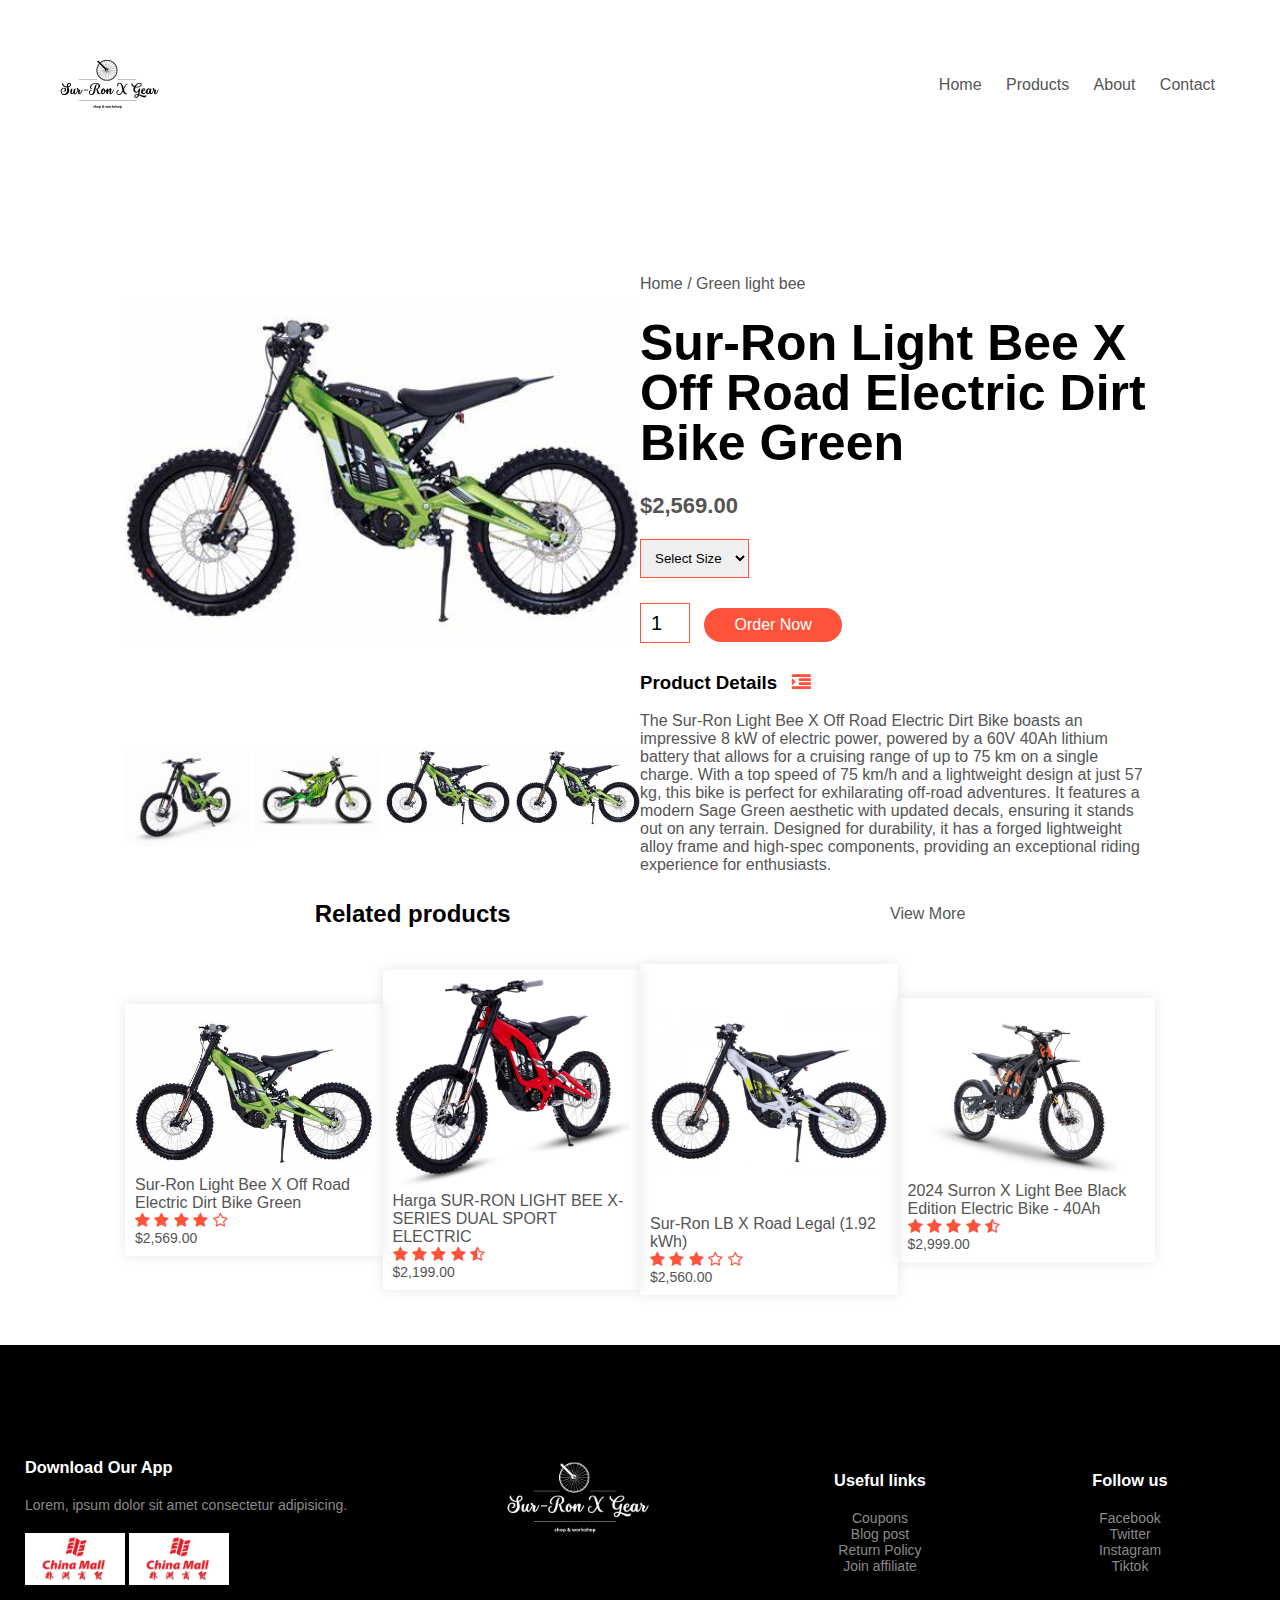
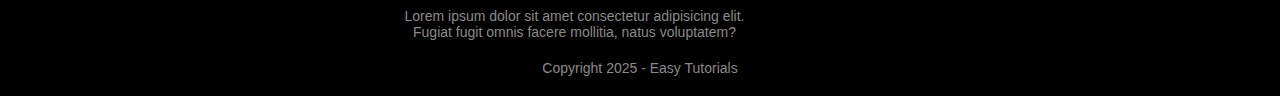
<file: productdetails1.html>
<!DOCTYPE html>
<html lang="en">
<head>
    <meta charset="UTF-8">
    <meta name="viewport" content="width=device-width, initial-scale=1.0">
    <title>Green surron light bee x - Sur-Ron X Gear</title>
    <link rel="stylesheet" href="style.css">
    <link rel="stylesheet" href="https://stackpath.bootstrapcdn.com/font-awesome/4.7.0/css/font-awesome.min.css">
</head>
<body>
    <div class="container">
        <div class="navbar">
            <div class="logo">
               <a href="index.html"> <img src="images/eComLogo.png" width="125px"></a>
            </div>
            <nav>
                <ul id="MenuItems">
                    <li>
                        <a href="index.html">Home</a>
                    </li>
                    <li>
                        <a href="product.html">Products</a>
                    </li>
                    <li>
                        <a href="about.html">About</a>
                    </li>
                    <li>
                        <a href="message.html">Contact</a>
                    </li>
                </ul>
            </nav>
            <img src="images/menu.webp" class="menu-icon" onclick="menutoggle()">
           </div>
    </div>
    <!----single product details-->
    <div class="small-container single-product">
        <div class="row">
            <div class="col-2">
                <img src="images/product1.jpeg" width="100%" id="ProductImg">
                <div class="small-img-row">
                    <div class="small-img-col">
                        <img src="images/p1ImgDetail1.jpeg" width="100%" class="small-img">
                    </div>
                    <div class="small-img-col">
                        <img src="images/p1ImgDetail2.jpeg" width="100%" class="small-img">
                    </div>
                    <div class="small-img-col">
                        <img src="images/product1.jpeg" width="100%" class="small-img">
                    </div>
                    <div class="small-img-col">
                        <img src="images/product1.jpeg" width="100%" class="small-img">
                    </div>
                </div>
            </div>
            <div class="col-2">
                <p>Home / Green light bee</p>
                <h1>Sur-Ron Light Bee X Off Road Electric Dirt Bike Green</h1>
                <h4>$2,569.00</h4>
                <select>
                    <option>
                        Select Size
                    </option>
                    <option>
                        XXL
                    </option>
                    <option>
                       XL
                    </option>
                    <option>
                        L
                    </option>
                    <option>
                        M
                    </option>
                    <option>
                       S
                    </option>
                </select>
                <input type="number" value="1">

                <a href="message.html" class="btn">Order Now</a>

                <h3>Product Details <i class="fa fa-indent" ></i></h3>
                <br>
                <p>
                    The Sur-Ron Light Bee X Off Road Electric Dirt Bike boasts an impressive 8 kW of electric power, powered by a 60V 40Ah lithium battery that allows for a cruising range of up to 75 km on a single charge.
                     With a top speed of 75 km/h and a lightweight design at just 57 kg, this bike is perfect for exhilarating off-road adventures.
                      It features a modern Sage Green aesthetic with updated decals, ensuring it stands out on any terrain.
                     Designed for durability, it has a forged lightweight alloy frame and high-spec components, providing an exceptional riding experience for enthusiasts.
                </p>
            </div>
        </div>
    </div>


    <!--------title------->


    <div class="small-container">
        <div class="row row2">
            <h2>
                Related products
            </h2>
            <p>View More</p>
        </div>
    </div>
    <br>
    <br>


    <!--products-->
<div class="small-container">


    <div class="row">
        <div class="col-4">
            <a href="productdetails1.html"><img src="images/product1.jpeg" alt="">
            </a> 
            <a href="productdetails1.html"><h4>Sur-Ron Light Bee X Off Road Electric Dirt Bike Green</h4></a>
             <div class="rating">
                 <i class="fa fa-star" ></i>
                 <i class="fa fa-star" ></i>
                 <i class="fa fa-star" ></i>
                 <i class="fa fa-star" ></i>
                 <i class="fa fa-star-o" ></i>
             </div>
             <p>$2,569.00</p>
         </div>
         <div class="col-4">
             <a href="productdetails2.html"><img src="images/product2.png" alt=""></a>
             <h4>Harga SUR-RON LIGHT BEE X-SERIES DUAL SPORT ELECTRIC</h4>
             <div class="rating">
                 <i class="fa fa-star" ></i>
                 <i class="fa fa-star" ></i>
                 <i class="fa fa-star" ></i>
                 <i class="fa fa-star" ></i>
                 <i class="fa fa-star-half-o" ></i>
             </div>
             <p>$2,199.00</p>
         </div>
         <div class="col-4">
             <a href="productdetails3.html"><img src="images/Product3.jpg" alt=""></a>
             <h4>
                 Sur-Ron LB X Road Legal (1.92 kWh)</h4>
             <div class="rating">
                 <i class="fa fa-star" ></i>
                 <i class="fa fa-star" ></i>
                 <i class="fa fa-star" ></i>
                 <i class="fa fa-star-o" ></i>
                 <i class="fa fa-star-o" ></i>
             </div>
             <p>$2,560.00</p>
         </div>
         <div class="col-4">
            <a href="productdetails4.html"> <img src="images/product4.jpg" alt=""></a>
             <h4>
                 2024 Surron X Light Bee Black Edition Electric Bike - 40Ah </h4>
             <div class="rating">
                 <i class="fa fa-star" ></i>
                 <i class="fa fa-star" ></i>
                 <i class="fa fa-star" ></i>
                 <i class="fa fa-star" ></i>
                 <i class="fa fa-star-half-o" ></i>
             </div>
             <p>$2,999.00</p>
         </div>
    </div>
    </div>
</div>
<!----footer-->
<div class="footer">
    <div class="container">
        <div class="row">
            <div class="footer-col-1">
                <h3>Download Our App</h3>
                <p>
                    Lorem, ipsum dolor sit amet consectetur adipisicing.
                </p>
                <div class="app-logo">
                    <img src="images/logo.webp" alt="">
                    <img src="images/logo.webp" alt="">
                </div>
            </div>
            <div class="footer-col-2">
                <img src="images/eComLogo2.png" alt="">
                <p>Lorem ipsum dolor sit amet consectetur adipisicing elit. Fugiat fugit omnis facere mollitia, natus voluptatem?</p>
            </div>
            <div class="footer-col-3">
                <h3>Useful links</h3>
                <ul>
                    <li>Coupons</li>
                    <li>Blog post</li>
                    <li>Return Policy</li>
                    <li>Join affiliate</li>
                </ul>
            </div>
            <div class="footer-col-3">
                <h3>Follow us</h3>
                <ul>
                    <li>Facebook</li>
                    <li>Twitter</li>
                    <li>Instagram</li>
                    <li>Tiktok</li>
                </ul>
            </div>
            <hr>
            <p class="copyright">
                Copyright 2025 - Easy Tutorials
            </p>
        </div>
    </div>
</div>
<script>
    var MenuItems = document.getElementById("MenuItems");

    MenuItems.style.maxHeight = "0px";

    function menutoggle (){
        if(MenuItems.style.maxHeight == "0px")
    {
        MenuItems.style.maxHeight ="200px";
    }
        else
        {
            MenuItems.style.maxHeight = "0px";
        }
    }
</script>
<!----js for product gallery-->
<script>
    var ProductImg = document.getElementById ("ProductImg");
    var SmallImg = document.getElementsByClassName("small-img");

    SmallImg[0].onclick= function(){
        ProductImg.src = SmallImg[0].src;
    }
    SmallImg[1].onclick= function(){
        ProductImg.src = SmallImg[1].src;
    }
    SmallImg[2].onclick= function(){
        ProductImg.src = SmallImg[2].src;
    }
    SmallImg[3].onclick= function(){
        ProductImg.src = SmallImg[3].src;
    }

</script>
</body>
</html>
</file>
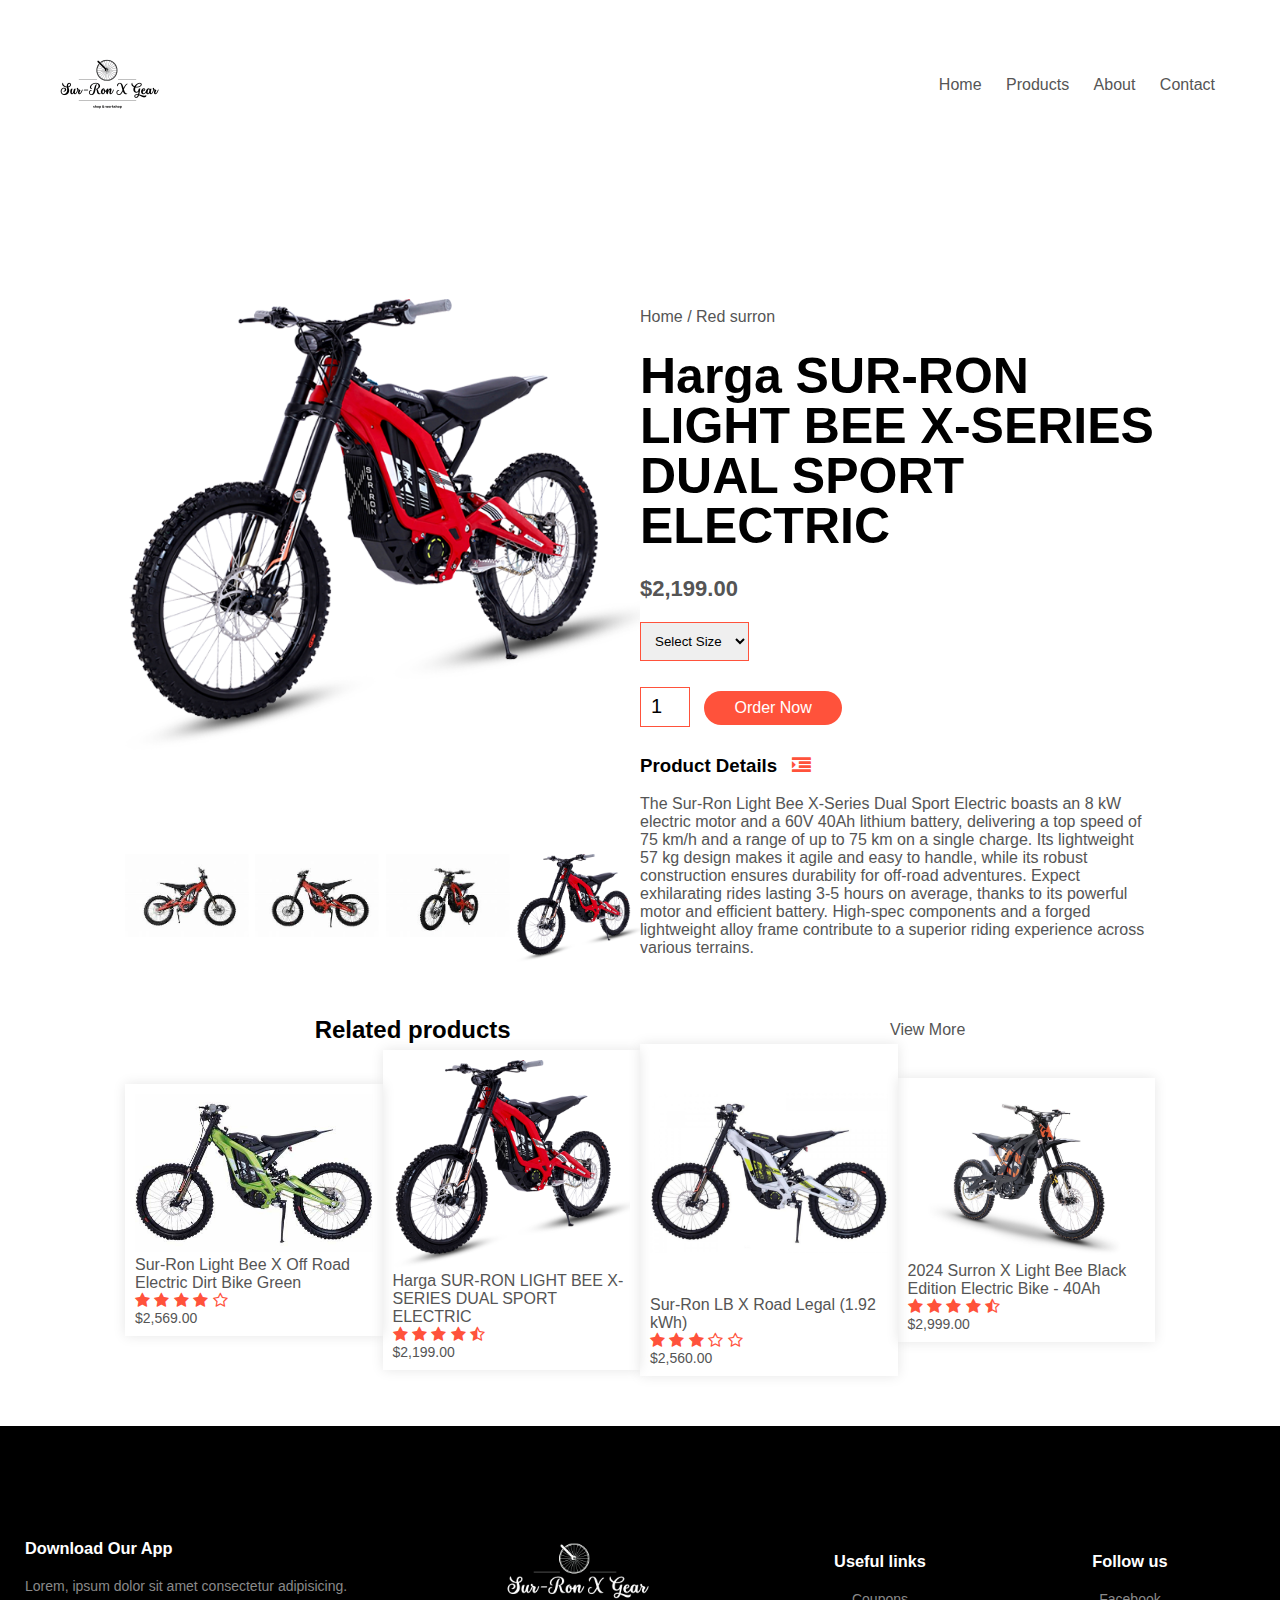
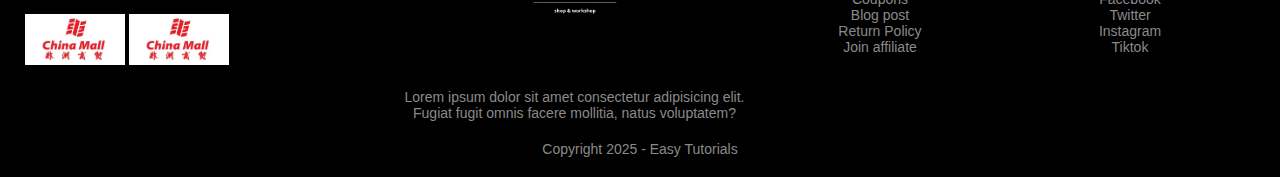
<file: productdetails2.html>
<!DOCTYPE html>
<html lang="en">
<head>
    <meta charset="UTF-8">
    <meta name="viewport" content="width=device-width, initial-scale=1.0">
    <title>Red surron light bee X - Sur-Ron X Gear</title>
    <link rel="stylesheet" href="style.css">
    <link rel="stylesheet" href="https://stackpath.bootstrapcdn.com/font-awesome/4.7.0/css/font-awesome.min.css">
</head>
<body>
    <div class="container">
        <div class="navbar">
            <div class="logo">
               <a href="index.html"> <img src="images/eComLogo.png" width="125px"></a>
            </div>
            <nav>
                <ul id="MenuItems">
                    <li>
                        <a href="index.html">Home</a>
                    </li>
                    <li>
                        <a href="product.html">Products</a>
                    </li>
                    <li>
                        <a href="about.html">About</a>
                    </li>
                    <li>
                        <a href="message.html">Contact</a>
                    </li>
                </ul>
            </nav>
            <img src="images/menu.webp" class="menu-icon" onclick="menutoggle()">
           </div>
    </div>
    <!----single product details-->
    <div class="small-container single-product">
        <div class="row">
            <div class="col-2">
                <img src="images/product2.png" width="100%" id="ProductImg">
                <div class="small-img-row">
                    <div class="small-img-col">
                        <img src="images/p2ImgDetail1.jpeg" width="100%" class="small-img">
                    </div>
                    <div class="small-img-col">
                        <img src="images/p2ImgDetail2.jpeg" width="100%" class="small-img">
                    </div>
                    <div class="small-img-col">
                        <img src="images/p2ImgDetail3.jpeg" width="100%" class="small-img">
                    </div>
                    <div class="small-img-col">
                        <img src="images/product2.png" width="100%" class="small-img">
                    </div>
                </div>
            </div>
            <div class="col-2">
                <p>Home / Red surron</p>
                <h1>Harga SUR-RON LIGHT BEE X-SERIES DUAL SPORT ELECTRIC</h1>
                <h4>$2,199.00</h4>
                <select>
                    <option>
                        Select Size
                    </option>
                    <option>
                        XXL
                    </option>
                    <option>
                       XL
                    </option>
                    <option>
                        L
                    </option>
                    <option>
                        M
                    </option>
                    <option>
                       S
                    </option>
                </select>
                <input type="number" value="1">

                <a href="message.html" class="btn">Order Now</a>

                <h3>Product Details <i class="fa fa-indent" ></i></h3>
                <br>
                <p>
                    The Sur-Ron Light Bee X-Series Dual Sport Electric boasts an 8 kW electric motor and a 60V 40Ah lithium battery, delivering a top speed of 75 km/h and a range of up to 75 km on a single charge. 
                     Its lightweight 57 kg design makes it agile and easy to handle, while its robust construction ensures durability for off-road adventures.  
                     Expect exhilarating rides lasting 3-5 hours on average, thanks to its powerful motor and efficient battery.
                      High-spec components and a forged lightweight alloy frame contribute to a superior riding experience across various terrains.

                </p>
            </div>
        </div>
    </div>


    <!--------title------->


    <div class="small-container">
        <div class="row row2">
            <h2>
                Related products
            </h2>
            <p>View More</p>
        </div>
    </div>


    <!--products-->
<div class="small-container">


    <div class="row">
        <div class="col-4">
            <a href="productdetails1.html"><img src="images/product1.jpeg" alt="">
            </a> 
            <a href="productdetails1.html"><h4>Sur-Ron Light Bee X Off Road Electric Dirt Bike Green</h4></a>
             <div class="rating">
                 <i class="fa fa-star" ></i>
                 <i class="fa fa-star" ></i>
                 <i class="fa fa-star" ></i>
                 <i class="fa fa-star" ></i>
                 <i class="fa fa-star-o" ></i>
             </div>
             <p>$2,569.00</p>
         </div>
         <div class="col-4">
             <a href="productdetails2.html"><img src="images/product2.png" alt=""></a>
             <h4>Harga SUR-RON LIGHT BEE X-SERIES DUAL SPORT ELECTRIC</h4>
             <div class="rating">
                 <i class="fa fa-star" ></i>
                 <i class="fa fa-star" ></i>
                 <i class="fa fa-star" ></i>
                 <i class="fa fa-star" ></i>
                 <i class="fa fa-star-half-o" ></i>
             </div>
             <p>$2,199.00</p>
         </div>
         <div class="col-4">
             <a href="productdetails3.html"><img src="images/Product3.jpg" alt=""></a>
             <h4>
                 Sur-Ron LB X Road Legal (1.92 kWh)</h4>
             <div class="rating">
                 <i class="fa fa-star" ></i>
                 <i class="fa fa-star" ></i>
                 <i class="fa fa-star" ></i>
                 <i class="fa fa-star-o" ></i>
                 <i class="fa fa-star-o" ></i>
             </div>
             <p>$2,560.00</p>
         </div>
         <div class="col-4">
            <a href="productdetails4.html"> <img src="images/product4.jpg" alt=""></a>
             <h4>
                 2024 Surron X Light Bee Black Edition Electric Bike - 40Ah </h4>
             <div class="rating">
                 <i class="fa fa-star" ></i>
                 <i class="fa fa-star" ></i>
                 <i class="fa fa-star" ></i>
                 <i class="fa fa-star" ></i>
                 <i class="fa fa-star-half-o" ></i>
             </div>
             <p>$2,999.00</p>
         </div>
    </div>
    </div>
</div>
<!----footer-->
<div class="footer">
    <div class="container">
        <div class="row">
            <div class="footer-col-1">
                <h3>Download Our App</h3>
                <p>
                    Lorem, ipsum dolor sit amet consectetur adipisicing.
                </p>
                <div class="app-logo">
                    <img src="images/logo.webp" alt="">
                    <img src="images/logo.webp" alt="">
                </div>
            </div>
            <div class="footer-col-2">
                <img src="images/eComLogo2.png" alt="">
                <p>Lorem ipsum dolor sit amet consectetur adipisicing elit. Fugiat fugit omnis facere mollitia, natus voluptatem?</p>
            </div>
            <div class="footer-col-3">
                <h3>Useful links</h3>
                <ul>
                    <li>Coupons</li>
                    <li>Blog post</li>
                    <li>Return Policy</li>
                    <li>Join affiliate</li>
                </ul>
            </div>
            <div class="footer-col-3">
                <h3>Follow us</h3>
                <ul>
                    <li>Facebook</li>
                    <li>Twitter</li>
                    <li>Instagram</li>
                    <li>Tiktok</li>
                </ul>
            </div>
            <hr>
            <p class="copyright">
                Copyright 2025 - Easy Tutorials
            </p>
        </div>
    </div>
</div>
<script>
    var MenuItems = document.getElementById("MenuItems");

    MenuItems.style.maxHeight = "0px";

    function menutoggle (){
        if(MenuItems.style.maxHeight == "0px")
    {
        MenuItems.style.maxHeight ="200px";
    }
        else
        {
            MenuItems.style.maxHeight = "0px";
        }
    }
</script>
<!----js for product gallery-->
<script>
    var ProductImg = document.getElementById ("ProductImg");
    var SmallImg = document.getElementsByClassName("small-img");

    SmallImg[0].onclick= function(){
        ProductImg.src = SmallImg[0].src;
    }
    SmallImg[1].onclick= function(){
        ProductImg.src = SmallImg[1].src;
    }
    SmallImg[2].onclick= function(){
        ProductImg.src = SmallImg[2].src;
    }
    SmallImg[3].onclick= function(){
        ProductImg.src = SmallImg[3].src;
    }

</script>
</body>
</html>
</file>
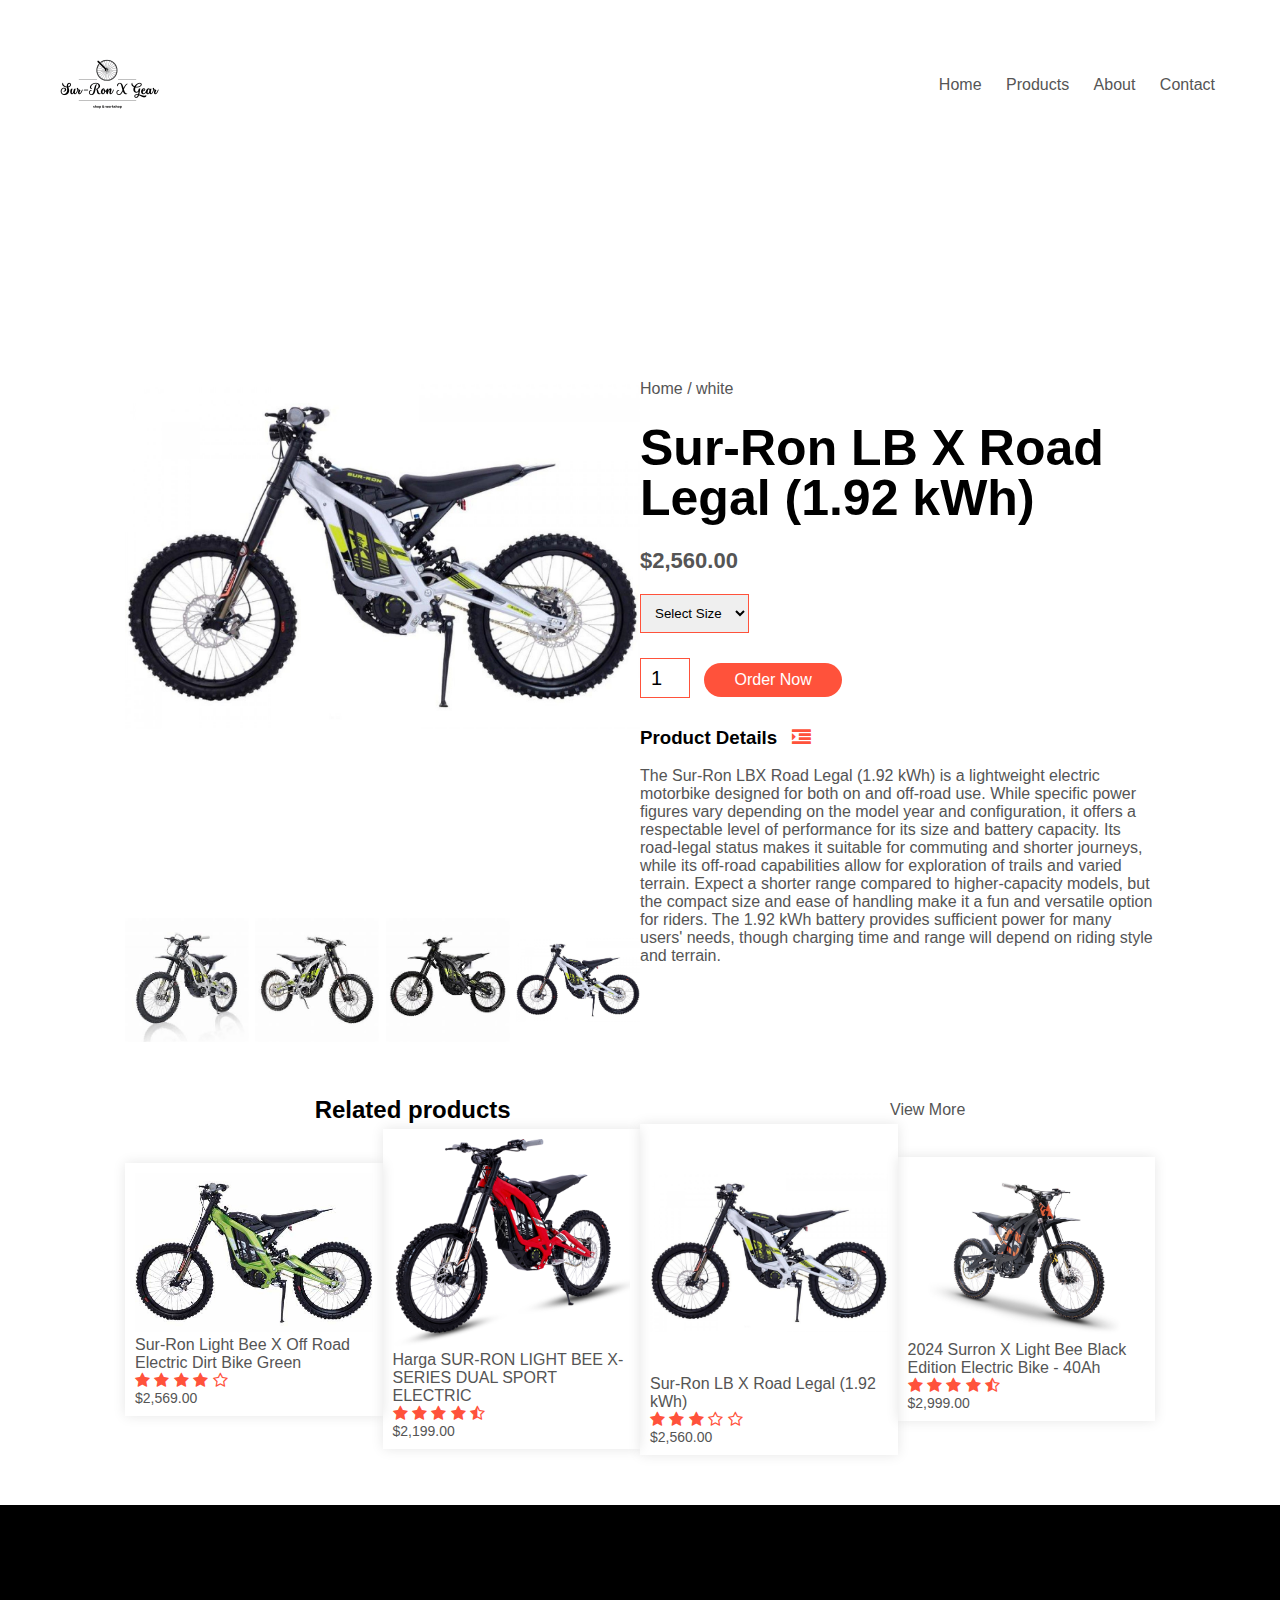
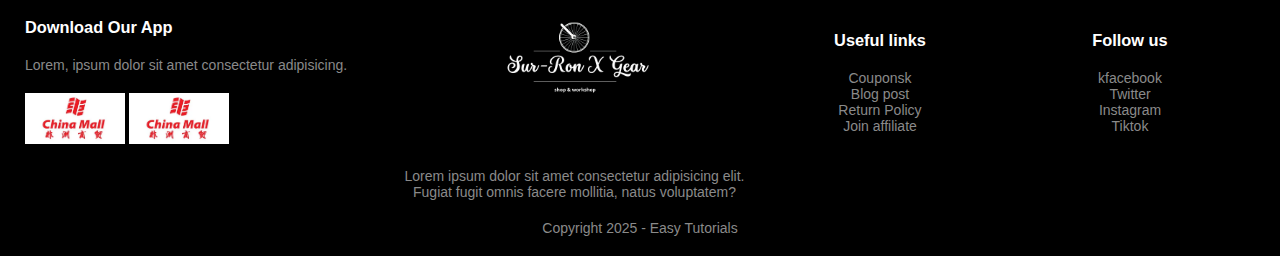
<file: productdetails3.html>
<!DOCTYPE html>
<html lang="en">
<head>
    <meta charset="UTF-8">
    <meta name="viewport" content="width=device-width, initial-scale=1.0">
    <title>White surron - Sur-Ron X Gear</title>
    <link rel="stylesheet" href="style.css">
    <link rel="stylesheet" href="https://stackpath.bootstrapcdn.com/font-awesome/4.7.0/css/font-awesome.min.css">
</head>
<body>
    <div class="container">
        <div class="navbar">
            <div class="logo">
               <a href="index.html"> <img src="images/eComLogo.png" width="125px"></a>
            </div>
            <nav>
                <ul id="MenuItems">
                    <li>
                        <a href="index.html">Home</a>
                    </li>
                    <li>
                        <a href="product.html">Products</a>
                    </li>
                    <li>
                        <a href="about.html">About</a>
                    </li>
                    <li>
                        <a href="message.html">Contact</a>
                    </li>
                </ul>
            </nav>
            <img src="images/menu.webp" class="menu-icon" onclick="menutoggle()">
           </div>
    </div>
    <!----single product details-->
    <div class="small-container single-product">
        <div class="row">
            <div class="col-2">
                <img src="images/Product3.jpg" width="100%" id="ProductImg">
                <div class="small-img-row">
                    <div class="small-img-col">
                        <img src="images/p3ImgDetail1.jpeg" width="100%" class="small-img">
                    </div>
                    <div class="small-img-col">
                        <img src="images/p3ImgDetail2.jpeg" width="100%" class="small-img">
                    </div>
                    <div class="small-img-col">
                        <img src="images/p3ImgDetail3.jpeg" width="100%" class="small-img">
                    </div>
                    <div class="small-img-col">
                        <img src="images/Product3.jpg" width="100%" class="small-img">
                    </div>
                </div>
            </div>
            <div class="col-2">
                <p>Home / white </p>
                <h1>Sur-Ron LB X Road Legal (1.92 kWh)</h1>
                <h4>$2,560.00</h4>
                <select>
                    <option>
                        Select Size
                    </option>
                    <option>
                        XXL
                    </option>
                    <option>
                       XL
                    </option>
                    <option>
                        L
                    </option>
                    <option>
                        M
                    </option>
                    <option>
                       S
                    </option>
                </select>
                <input type="number" value="1">

                <a href="message.html" class="btn">Order Now</a>

                <h3>Product Details <i class="fa fa-indent" ></i></h3>
                <br>
                <p>
                    The Sur-Ron LBX Road Legal (1.92 kWh) is a lightweight electric motorbike designed for both on and off-road use.  While specific power figures vary depending on the model year and configuration, it offers a respectable level of performance for its size and battery capacity.
                      Its road-legal status makes it suitable for commuting and shorter journeys, while its off-road capabilities allow for exploration of trails and varied terrain.  Expect a shorter range compared to higher-capacity models, but the compact size and ease of handling make it a fun and versatile option for riders.
                        The 1.92 kWh battery provides sufficient power for many users' needs, though charging time and range will depend on riding style and terrain.

                </p>
            </div>
        </div>
    </div>


    <!--------title------->


    <div class="small-container">
        <div class="row row2">
            <h2>
                Related products
            </h2>
            <p>View More</p>
        </div>
    </div>


    <!--products-->
<div class="small-container">


    <div class="row">
        <div class="col-4">
            <a href="productdetails1.html"><img src="images/product1.jpeg" alt="">
            </a> 
            <a href="productdetails1.html"><h4>Sur-Ron Light Bee X Off Road Electric Dirt Bike Green</h4></a>
             <div class="rating">
                 <i class="fa fa-star" ></i>
                 <i class="fa fa-star" ></i>
                 <i class="fa fa-star" ></i>
                 <i class="fa fa-star" ></i>
                 <i class="fa fa-star-o" ></i>
             </div>
             <p>$2,569.00</p>
         </div>
         <div class="col-4">
             <a href="productdetails2.html"><img src="images/product2.png" alt=""></a>
             <h4>Harga SUR-RON LIGHT BEE X-SERIES DUAL SPORT ELECTRIC</h4>
             <div class="rating">
                 <i class="fa fa-star" ></i>
                 <i class="fa fa-star" ></i>
                 <i class="fa fa-star" ></i>
                 <i class="fa fa-star" ></i>
                 <i class="fa fa-star-half-o" ></i>
             </div>
             <p>$2,199.00</p>
         </div>
         <div class="col-4">
             <a href="productdetails3.html"><img src="images/Product3.jpg" alt=""></a>
             <h4>
                 Sur-Ron LB X Road Legal (1.92 kWh)</h4>
             <div class="rating">
                 <i class="fa fa-star" ></i>
                 <i class="fa fa-star" ></i>
                 <i class="fa fa-star" ></i>
                 <i class="fa fa-star-o" ></i>
                 <i class="fa fa-star-o" ></i>
             </div>
             <p>$2,560.00</p>
         </div>
         <div class="col-4">
            <a href="productdetails4.html"> <img src="images/product4.jpg" alt=""></a>
             <h4>
                 2024 Surron X Light Bee Black Edition Electric Bike - 40Ah </h4>
             <div class="rating">
                 <i class="fa fa-star" ></i>
                 <i class="fa fa-star" ></i>
                 <i class="fa fa-star" ></i>
                 <i class="fa fa-star" ></i>
                 <i class="fa fa-star-half-o" ></i>
             </div>
             <p>$2,999.00</p>
         </div>
    </div>
    </div>
</div>
<!----footer-->
<div class="footer">
    <div class="container">
        <div class="row">
            <div class="footer-col-1">
                <h3>Download Our App</h3>
                <p>
                    Lorem, ipsum dolor sit amet consectetur adipisicing.
                </p>
                <div class="app-logo">
                    <img src="images/logo.webp" alt="">
                    <img src="images/logo.webp" alt="">
                </div>
            </div>
            <div class="footer-col-2">
                <img src="images/eComLogo2.png" alt="">
                <p>Lorem ipsum dolor sit amet consectetur adipisicing elit. Fugiat fugit omnis facere mollitia, natus voluptatem?</p>
            </div>
            <div class="footer-col-3">
                <h3>Useful links</h3>
                <ul>
                    <li>Couponsk</li>
                    <li>Blog post</li>
                    <li>Return Policy</li>
                    <li>Join affiliate</li>
                </ul>
            </div>
            <div class="footer-col-3">
                <h3>Follow us</h3>
                <ul>
                    <li>kfacebook</li>
                    <li>Twitter</li>
                    <li>Instagram</li>
                    <li>Tiktok</li>
                </ul>
            </div>
            <hr>
            <p class="copyright">
                Copyright 2025 - Easy Tutorials
            </p>
        </div>
    </div>
</div>
<script>
    var MenuItems = document.getElementById("MenuItems");

    MenuItems.style.maxHeight = "0px";

    function menutoggle (){
        if(MenuItems.style.maxHeight == "0px")
    {
        MenuItems.style.maxHeight ="200px";
    }
        else
        {
            MenuItems.style.maxHeight = "0px";
        }
    }
</script>
<!----js for product gallery-->
<script>
    var ProductImg = document.getElementById ("ProductImg");
    var SmallImg = document.getElementsByClassName("small-img");

    SmallImg[0].onclick= function(){
        ProductImg.src = SmallImg[0].src;
    }
    SmallImg[1].onclick= function(){
        ProductImg.src = SmallImg[1].src;
    }
    SmallImg[2].onclick= function(){
        ProductImg.src = SmallImg[2].src;
    }
    SmallImg[3].onclick= function(){
        ProductImg.src = SmallImg[3].src;
    }

</script>
</body>
</html>
</file>
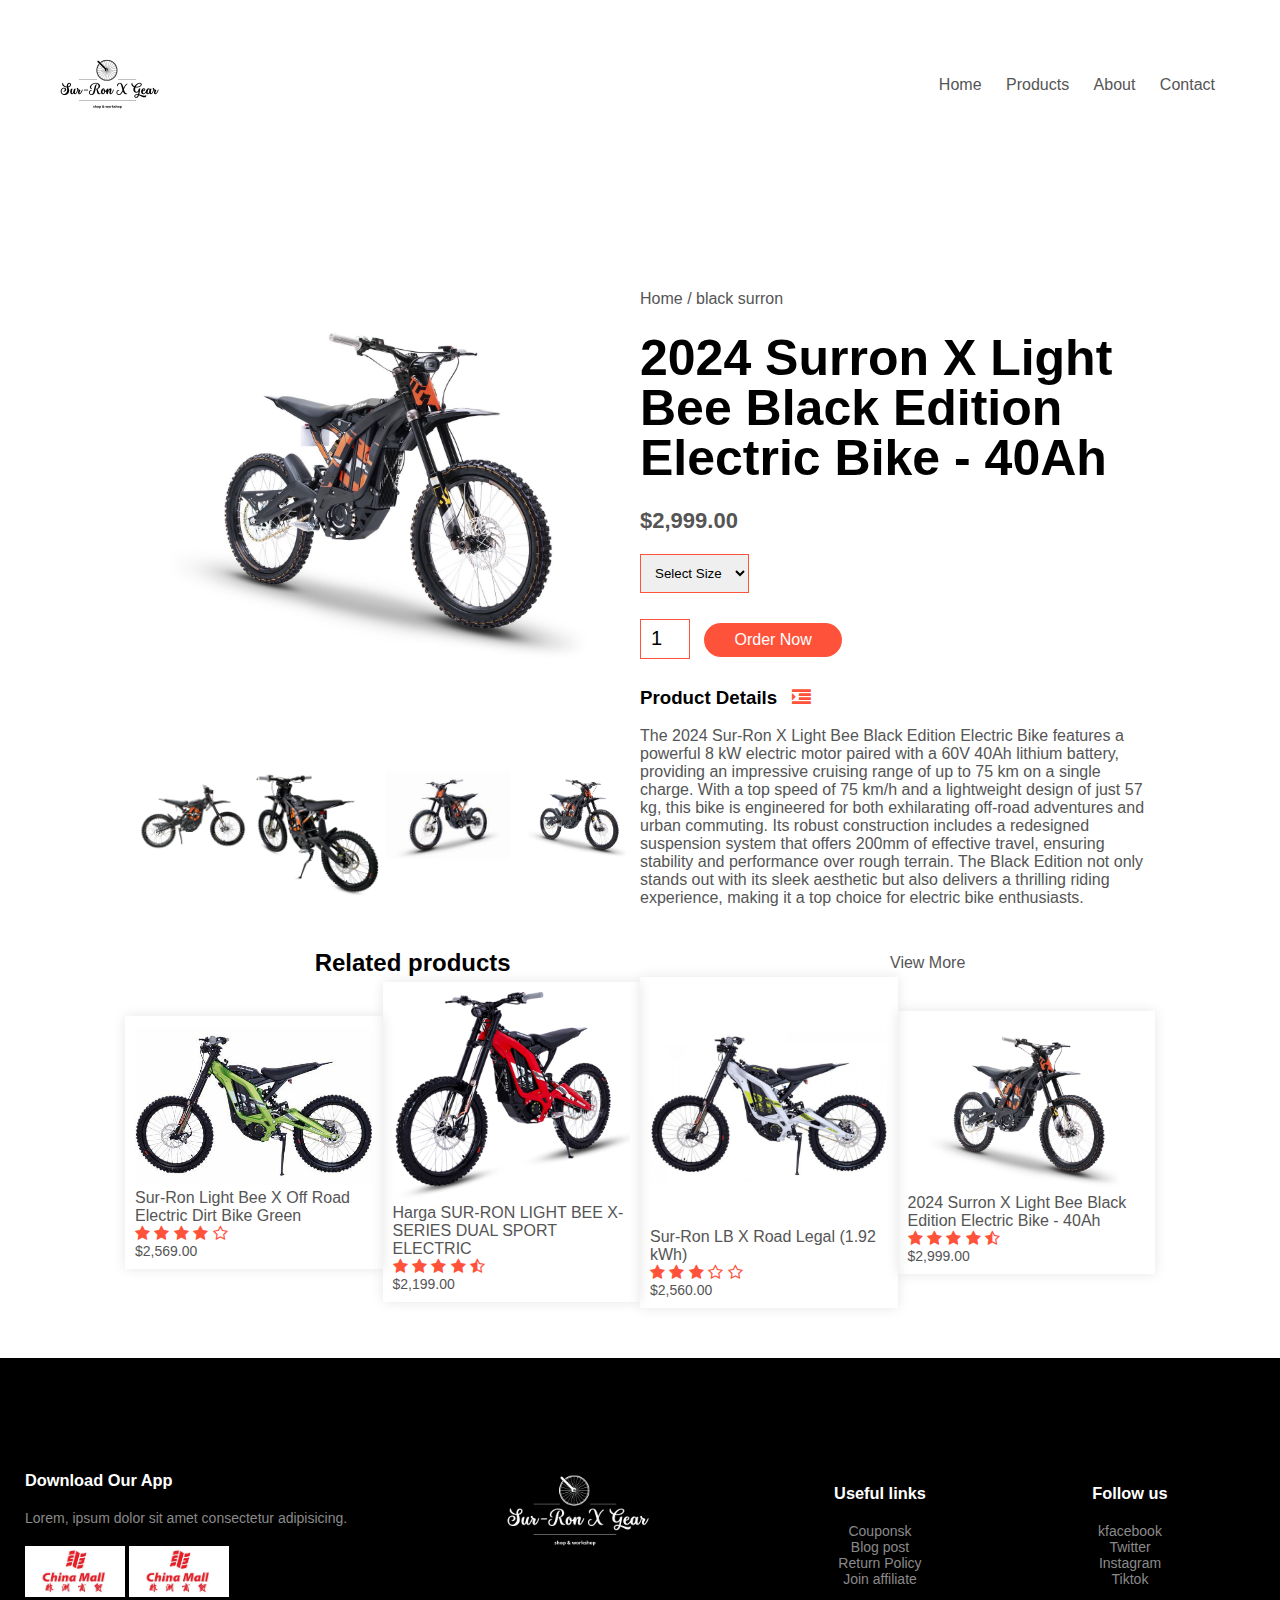
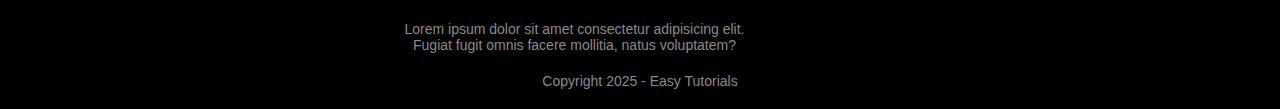
<file: productdetails4.html>
<!DOCTYPE html>
<html lang="en">
<head>
    <meta charset="UTF-8">
    <meta name="viewport" content="width=device-width, initial-scale=1.0">
    <title>Black surron - Sur-Ron X Gear</title>
    <link rel="stylesheet" href="style.css">
    <link rel="stylesheet" href="https://stackpath.bootstrapcdn.com/font-awesome/4.7.0/css/font-awesome.min.css">
</head>
<body>
    <div class="container">
        <div class="navbar">
            <div class="logo">
               <a href="index.html"> <img src="images/eComLogo.png" width="125px"></a>
            </div>
            <nav>
                <ul id="MenuItems">
                    <li>
                        <a href="index.html">Home</a>
                    </li>
                    <li>
                        <a href="product.html">Products</a>
                    </li>
                    <li>
                        <a href="about.html">About</a>
                    </li>
                    <li>
                        <a href="message.html">Contact</a>
                    </li>
                </ul>
            </nav>
            <img src="images/menu.webp" class="menu-icon" onclick="menutoggle()">
           </div>
    </div>
    <!----single product details-->
    <div class="small-container single-product">
        <div class="row">
            <div class="col-2">
                <img src="images/product4.jpg" width="100%" id="ProductImg">
                <div class="small-img-row">
                    <div class="small-img-col">
                        <img src="images/p4ImgDetail1.png" width="100%" class="small-img">
                    </div>
                    <div class="small-img-col">
                        <img src="images/p4ImgDetail2.webp" width="100%" class="small-img">
                    </div>
                    <div class="small-img-col">
                        <img src="images/p4ImgDetail3.jpeg" width="100%" class="small-img">
                    </div>
                    <div class="small-img-col">
                        <img src="images/product4.jpg" width="100%" class="small-img">
                    </div>
                </div>
            </div>
            <div class="col-2">
                <p>Home / black surron</p>
                <h1>2024 Surron X Light Bee Black Edition Electric Bike - 40Ah </h1>
                <h4>$2,999.00</h4>
                <select>
                    <option>
                        Select Size
                    </option>
                    <option>
                        XXL
                    </option>
                    <option>
                       XL
                    </option>
                    <option>
                        L
                    </option>
                    <option>
                        M
                    </option>
                    <option>
                       S
                    </option>
                </select>
                <input type="number" value="1">

                <a href="message.html" class="btn">Order Now</a>

                <h3>Product Details <i class="fa fa-indent" ></i></h3>
                <br>
                <p>
                    The 2024 Sur-Ron X Light Bee Black Edition Electric Bike features a powerful 8 kW electric motor paired with a 60V 40Ah lithium battery, providing an impressive cruising range of up to 75 km on a single charge.
                     With a top speed of 75 km/h and a lightweight design of just 57 kg, this bike is engineered for both exhilarating off-road adventures and urban commuting. Its robust construction includes a redesigned suspension system that offers 200mm of effective travel, ensuring stability and performance over rough terrain.
                     The Black Edition not only stands out with its sleek aesthetic but also delivers a thrilling riding experience, making it a top choice for electric bike enthusiasts.
                </p>
            </div>
        </div>
    </div>


    <!--------title------->


    <div class="small-container">
        <div class="row row2">
            <h2>
                Related products
            </h2>
            <p>View More</p>
        </div>
    </div>


    <!--products-->
<div class="small-container">


    <div class="row">
        <div class="col-4">
            <a href="productdetails1.html"><img src="images/product1.jpeg" alt="">
            </a> 
            <a href="productdetails1.html"><h4>Sur-Ron Light Bee X Off Road Electric Dirt Bike Green</h4></a>
             <div class="rating">
                 <i class="fa fa-star" ></i>
                 <i class="fa fa-star" ></i>
                 <i class="fa fa-star" ></i>
                 <i class="fa fa-star" ></i>
                 <i class="fa fa-star-o" ></i>
             </div>
             <p>$2,569.00</p>
         </div>
         <div class="col-4">
             <a href="productdetails2.html"><img src="images/product2.png" alt=""></a>
             <h4>Harga SUR-RON LIGHT BEE X-SERIES DUAL SPORT ELECTRIC</h4>
             <div class="rating">
                 <i class="fa fa-star" ></i>
                 <i class="fa fa-star" ></i>
                 <i class="fa fa-star" ></i>
                 <i class="fa fa-star" ></i>
                 <i class="fa fa-star-half-o" ></i>
             </div>
             <p>$2,199.00</p>
         </div>
         <div class="col-4">
             <a href="productdetails3.html"><img src="images/Product3.jpg" alt=""></a>
             <h4>
                 Sur-Ron LB X Road Legal (1.92 kWh)</h4>
             <div class="rating">
                 <i class="fa fa-star" ></i>
                 <i class="fa fa-star" ></i>
                 <i class="fa fa-star" ></i>
                 <i class="fa fa-star-o" ></i>
                 <i class="fa fa-star-o" ></i>
             </div>
             <p>$2,560.00</p>
         </div>
         <div class="col-4">
            <a href="productdetails4.html"> <img src="images/product4.jpg" alt=""></a>
             <h4>
                 2024 Surron X Light Bee Black Edition Electric Bike - 40Ah </h4>
             <div class="rating">
                 <i class="fa fa-star" ></i>
                 <i class="fa fa-star" ></i>
                 <i class="fa fa-star" ></i>
                 <i class="fa fa-star" ></i>
                 <i class="fa fa-star-half-o" ></i>
             </div>
             <p>$2,999.00</p>
         </div>
    </div>
    </div>
</div>
<!----footer-->
<div class="footer">
    <div class="container">
        <div class="row">
            <div class="footer-col-1">
                <h3>Download Our App</h3>
                <p>
                    Lorem, ipsum dolor sit amet consectetur adipisicing.
                </p>
                <div class="app-logo">
                    <img src="images/logo.webp" alt="">
                    <img src="images/logo.webp" alt="">
                </div>
            </div>
            <div class="footer-col-2">
                <img src="images/eComLogo2.png" alt="">
                <p>Lorem ipsum dolor sit amet consectetur adipisicing elit. Fugiat fugit omnis facere mollitia, natus voluptatem?</p>
            </div>
            <div class="footer-col-3">
                <h3>Useful links</h3>
                <ul>
                    <li>Couponsk</li>
                    <li>Blog post</li>
                    <li>Return Policy</li>
                    <li>Join affiliate</li>
                </ul>
            </div>
            <div class="footer-col-3">
                <h3>Follow us</h3>
                <ul>
                    <li>kfacebook</li>
                    <li>Twitter</li>
                    <li>Instagram</li>
                    <li>Tiktok</li>
                </ul>
            </div>
            <hr>
            <p class="copyright">
                Copyright 2025 - Easy Tutorials
            </p>
        </div>
    </div>
</div>
<script>
    var MenuItems = document.getElementById("MenuItems");

    MenuItems.style.maxHeight = "0px";

    function menutoggle (){
        if(MenuItems.style.maxHeight == "0px")
    {
        MenuItems.style.maxHeight ="200px";
    }
        else
        {
            MenuItems.style.maxHeight = "0px";
        }
    }
</script>
<!----js for product gallery-->
<script>
    var ProductImg = document.getElementById ("ProductImg");
    var SmallImg = document.getElementsByClassName("small-img");

    SmallImg[0].onclick= function(){
        ProductImg.src = SmallImg[0].src;
    }
    SmallImg[1].onclick= function(){
        ProductImg.src = SmallImg[1].src;
    }
    SmallImg[2].onclick= function(){
        ProductImg.src = SmallImg[2].src;
    }
    SmallImg[3].onclick= function(){
        ProductImg.src = SmallImg[3].src;
    }

</script>
</body>
</html>
</file>
<file: style.css>
body{
    font-family: sans-serif;

}
*{
    margin: 0;
    padding: 0;
    box-sizing: border-box;
}
.navbar {
    display: flex;
    align-items: center;
    padding: 20px;
}
nav {
    flex: 1;
    text-align: right;
}
nav ul {
    display: inline-block;
    list-style-type:none ;
}
nav ul li {
    display: inline-block;
    margin-right: 20px;
}
a {
    text-decoration: none;
    color:#555;
}
p{
    color: #555 ;
}
.container{
    max-width: 1300px;
    margin: auto;
    padding-left: 25px;
    padding-right: 25px;
}
.row{
    display: flex;
    align-items: center;
    flex-wrap: wrap;
    justify-content: space-around;
}
.col-2{
    flex-basis: 50%;
    min-width: 300px;
}
.col-2 img{
    max-width: 100%;
    padding: 50px 0;
}
.col-2 h1{
    font-size: 50px;
    line-height: 50px;
    margin: 25px 0;
}
.btn{
    display: inline-block;
    background: #ff523b;
    color: #fff;
    padding: 8px 30px;
    margin: 30px 0;
    border-radius: 30px;
    transition:  0.5s;
}
.btn:hover{
    background:#563434 ;
}
.header{
    background: radial-gradient(#fff, #ffd6d6);
}
.header .row {
    margin-top:70px ;
}
.categories{
    margin: 70px 0;

}
.col-3{
    flex-basis: 30%;
    min-width: 250px;
    margin-bottom:30px ;
}
.col-3 img {
    width: 100%;
    object-fit: cover;
}
.small-container{
    max-width: 1080px;
    margin: auto;
    padding-left: 25px;
    padding-right: 25px;
}
.col-4{
    flex-basis: 25%;
    padding: 10px;
    min-width: 200px;
    margin-bottom: 50px;
    transition: transform 0.5s;
    box-shadow: 0 0 12px 0px rgba(0, 0, 0, 0.1);
    
}

.col-4 img{
    width: 100%;

}
.title{
    text-align: center;
    margin: 0 auto 80px;
    position: relative;
    line-height: 60px;
    color: #555;
}
.title::after{
    content: '';
    background: #ff523b;
    width: 80px;
    height: 5px;
    border-radius: 5px;
    position: absolute;
    bottom: 0;
    left: 50%;
    transform: translateX(-50%);
}
h4{
    color:#555;
    font-weight: normal;
}
.col-4 p{
    font-size: 14px;
}
.rating .fa{
    color: #ff523b;
}
.col-4:hover {
    transform: translateY(-5px);
}

/*---offer-- */

.offer{
    background: radial-gradient(#fff, #ffd6d6);
    margin-top: 80px;
    padding: 30px 0;
}
.col-2 .offer-img{
    padding: 50px;
}
small{
    color: #555;
}
/*testimonial*/
.testimonial{
    padding-top: 100px;
}
.testimonial .col-3{
    text-align: center;
    padding: 40px 20px;
    box-shadow: 0 0 12px 0px rgba(0, 0, 0, 0.1);
    cursor: pointer;
    transition: transform 0.5s;
   
}
.testimonial .col-3 img {
    width: 50px;
    margin-top: 20px;
    border-radius: 50%;
}
.testimonial .col-3:hover{
    transform: translateY(-10px);
}
.fa.fa-quote-left{
    font-size: 34px;
    color: #ff523b;
}
.col-3 p{
    font-size: 12px;
    margin: 12px 0;
    color: #777;
}
.testimonial .col-3 h3{
    font-weight: 600;
    color: #555;
    font-size: 16px;
}
/*brands*/
.brands{
margin: 100px auto;
}
.col-5{
    width: 160px;
}
.col-5 img{
    width:100% ;
    cursor: pointer;
    filter: grayscale(100%);
}
.col-5 img:hover{
    filter: grayscale(0);
}
/*footer*/
.footer{
    background: #000;
    color: #8a8a8a;
    font-size: 14px;
    padding:60px 0 20px;
}
.footer p{
    color: #8a8a8a;
}
.footer h3{
    color:#fff ;
    margin-bottom: 20px;
}
.footer-col-1, .footer-col-2, .footer-col-3, .footer-col-4{
    min-width: 250px;
    margin-bottom: 20px;
}
.footer-col-1{
    flex-basis: 30%;
}
.footer-col-2{
    flex: 1;
    text-align: center;
}
.footer-col-2 img{
    width: 180px;
    margin-bottom: 20px;

}
.footer-col-3, .footer-col-4{
    flex-basis: 12%;
    text-align: center;
}
ul{
    list-style-type: none;
}
.app-logo{
    margin-top: 20px;

}
.app-logo img{
    width: 100px;
}
.footer hr{
    border: none;
    background: #b5b5b5;
    height: 1px;
    margin: 20px 0;
}
.copyright{
    text-align: center;
}
.menu-icon{
    width: 28px;
    margin-left: 20px;
    display: none;
}

/*All products*/
.row-2{
    justify-content: space-between;
    margin: 100px auto 50px;
}
select{
    border: 1px solid #ff523b;
    padding: 5px;
}
select:focus{
    outline: none;
}
.page-btn{
    margin: 0 auto 80px;

}
.page-btn span{
    display: inline-block;
    border: 1px solid #ff523b;
    margin-left: 10px ;
    width: 40px;
    height: 40px;
    text-align: center;
    line-height: 40px;
    cursor: pointer;
}
.page-btn span:hover{
    background: #ff523b;
    color: #fff;
}
/*single product details*/
.single-product{
    margin-top: 80px;
}
.single-product col-2 img{
padding: 0;
}
.single-product col-2{
    padding: 20px;
}
.single-product h4{
    margin: 20px 0;
    font-size: 22px;
    font-weight: bold ;
}
.single-product select{
    display: block;
    padding: 10px;
    margin-top: 20px;
}
.single-product input{
    width: 50px;
    height: 40px;
    padding-left: 10px;
    font-size: 20px;
    margin-right: 10px;
    border: 1px solid #ff523b;
}
input:focus{
    outline: none;
}
.single-product .fa{
    color: #ff523b;
    margin-left:10px ;
}
.small-img-row{
   display:flex;
   justify-content: space-between;
}
.small-img-col{
    flex-basis: 24%;
    cursor: pointer;
}
.contact-section {
    padding: 0 50px;
    margin-top: 150px;
    margin-bottom: 100px;
}
.contact-section .group {
    display: flex;
    gap: 50px;
}
.contact-section .group .text{
    flex: 3;
    margin-top: 30px;
}
.contact-section .group .text a{
    text-decoration: underline;
}
.contact-section .group form {
    flex: 3;
    display: flex;
    flex-direction: column;
}
.contact-section .group form input,
.contact-section .group form textarea {
    font-family: sans-serif;
    border: 2px solid #000;
    border-radius: 10px;
    background-color: transparent;
    padding: 10px;
    margin-bottom: 15px;
    outline: none;
    resize: 35px;
}
.contact-section .group form button {
    font-size: 16px;
    color: white;
    background: #ff523b;
    border: none;
    height: 50px;
    cursor: pointer;
    border-radius: 25px;
}
.contact-section .group form button :hover{
    filter: brightness(0.9);
}
h2{
    text-align: center;
}




/*media query for menu*/
@media only screen and (max-width: 800px) {
    nav ul{
        position: absolute;
        top: 70px;
        left: 0;
        background: #333;
        width: 100%;
        overflow: hidden;
        transition: max-height 0.5s;
    }
    nav ul li {
        display: block;
        margin-right: 50px;
        margin-top: 10px;
        margin-bottom: 10px;
    }
    nav ul li a{
        color: #fff;
    }
    .menu-icon{
        display: block;
        cursor: pointer;
    }
    .contact-section .group{
    flex-direction: column;
}
}
/*media query for less than 600 screen size*/
@media only screen and (max-width: 600px){
    .row {
        text-align: center;
    }
    .col-2, .col-3, .col-4{
        flex-basis: 100%;
    }.single-product .row{
        text-align: left;
    }
    .single-product .col-2{
        padding: 20px 0;
    }
    .single-product h1{
        font-size: 26px;
        line-height: 32px;
    }
    .cart-info p{
        display: none;
    }
    .contact-section {
        padding: 0 20px;
    }

}
</file>
